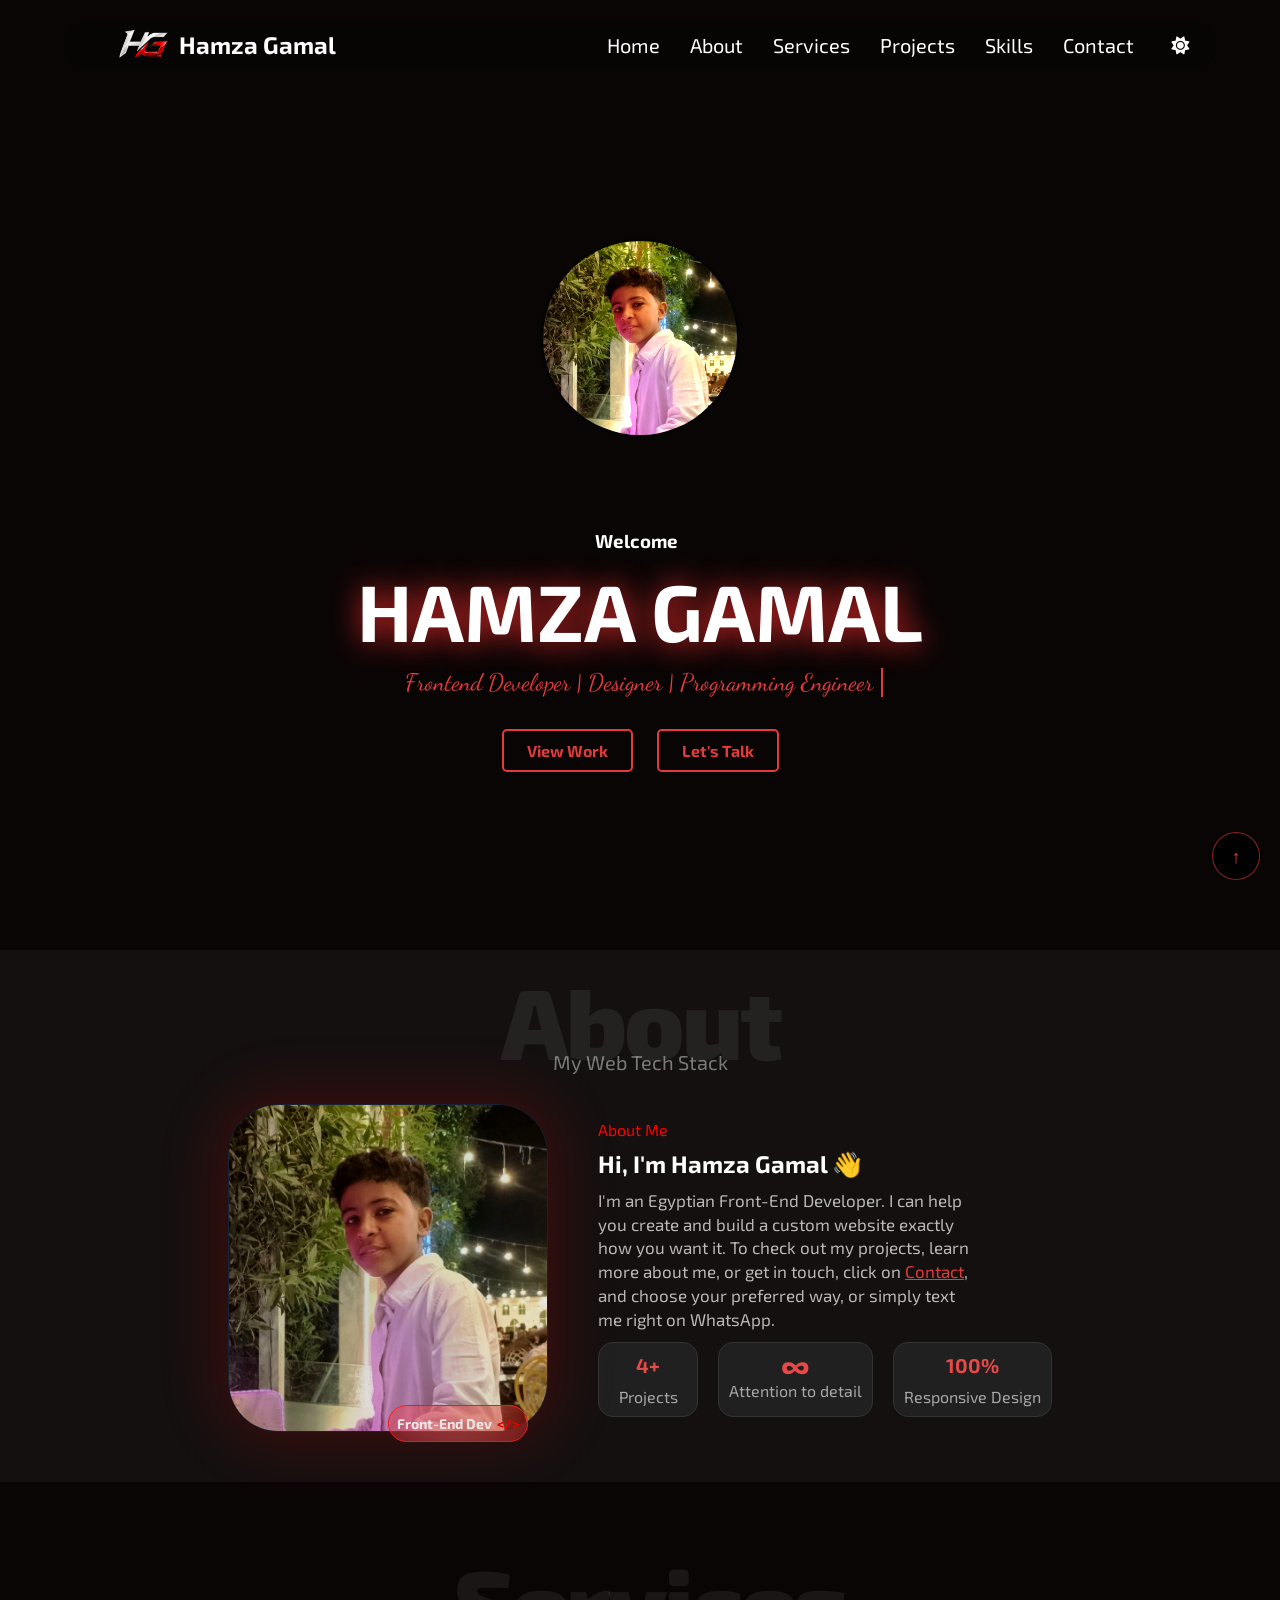
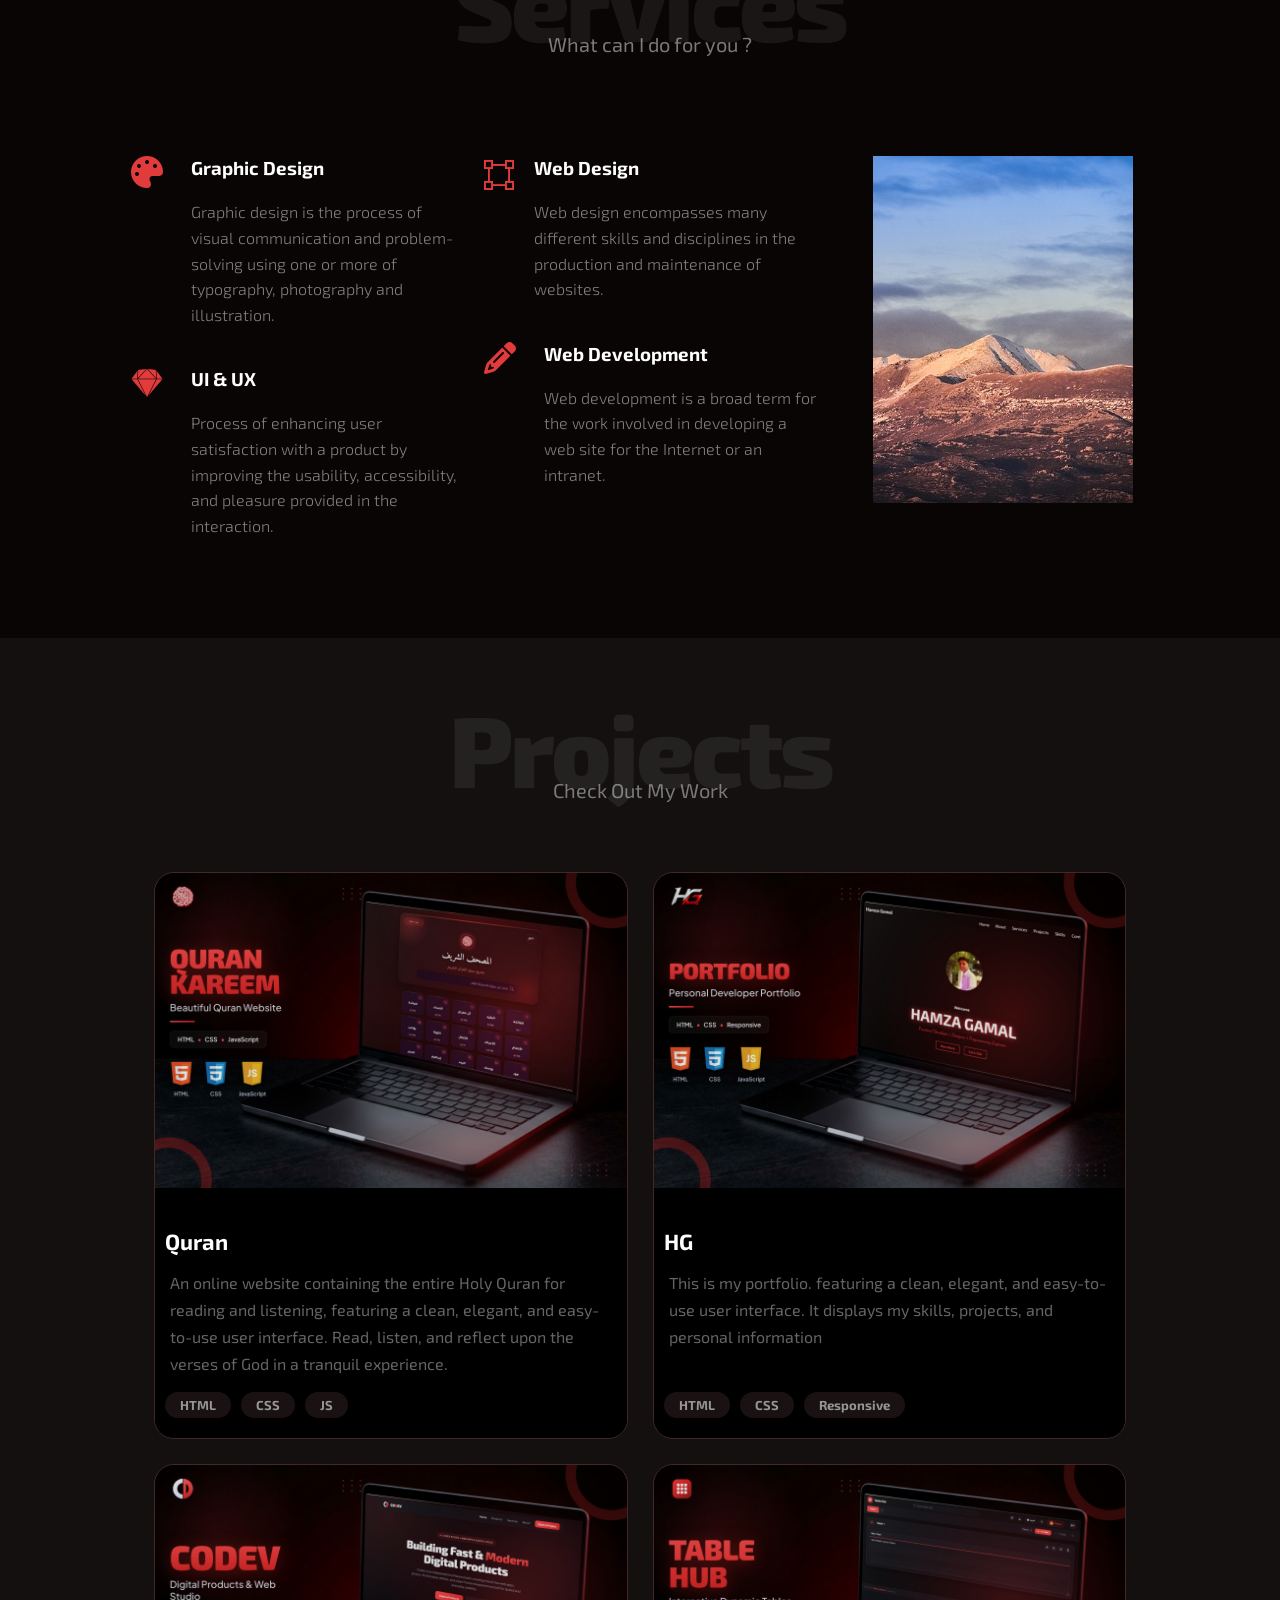
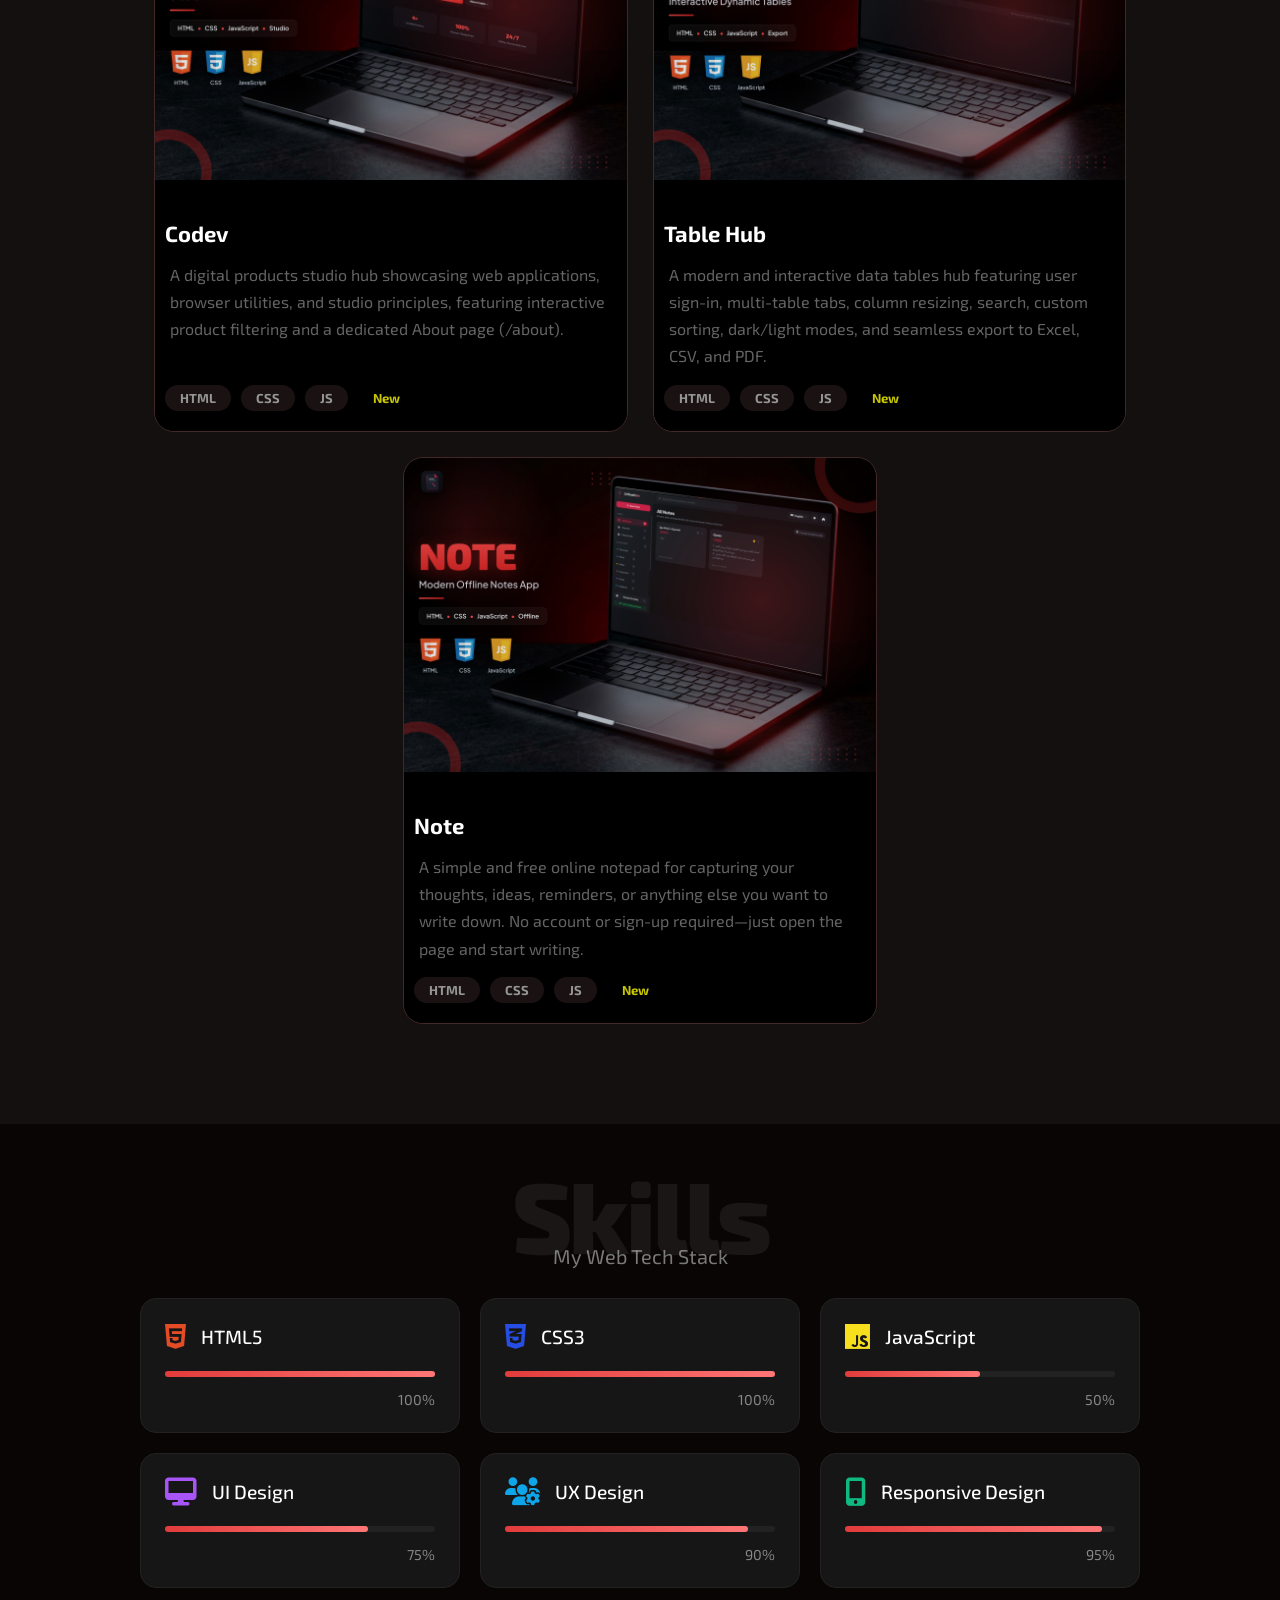
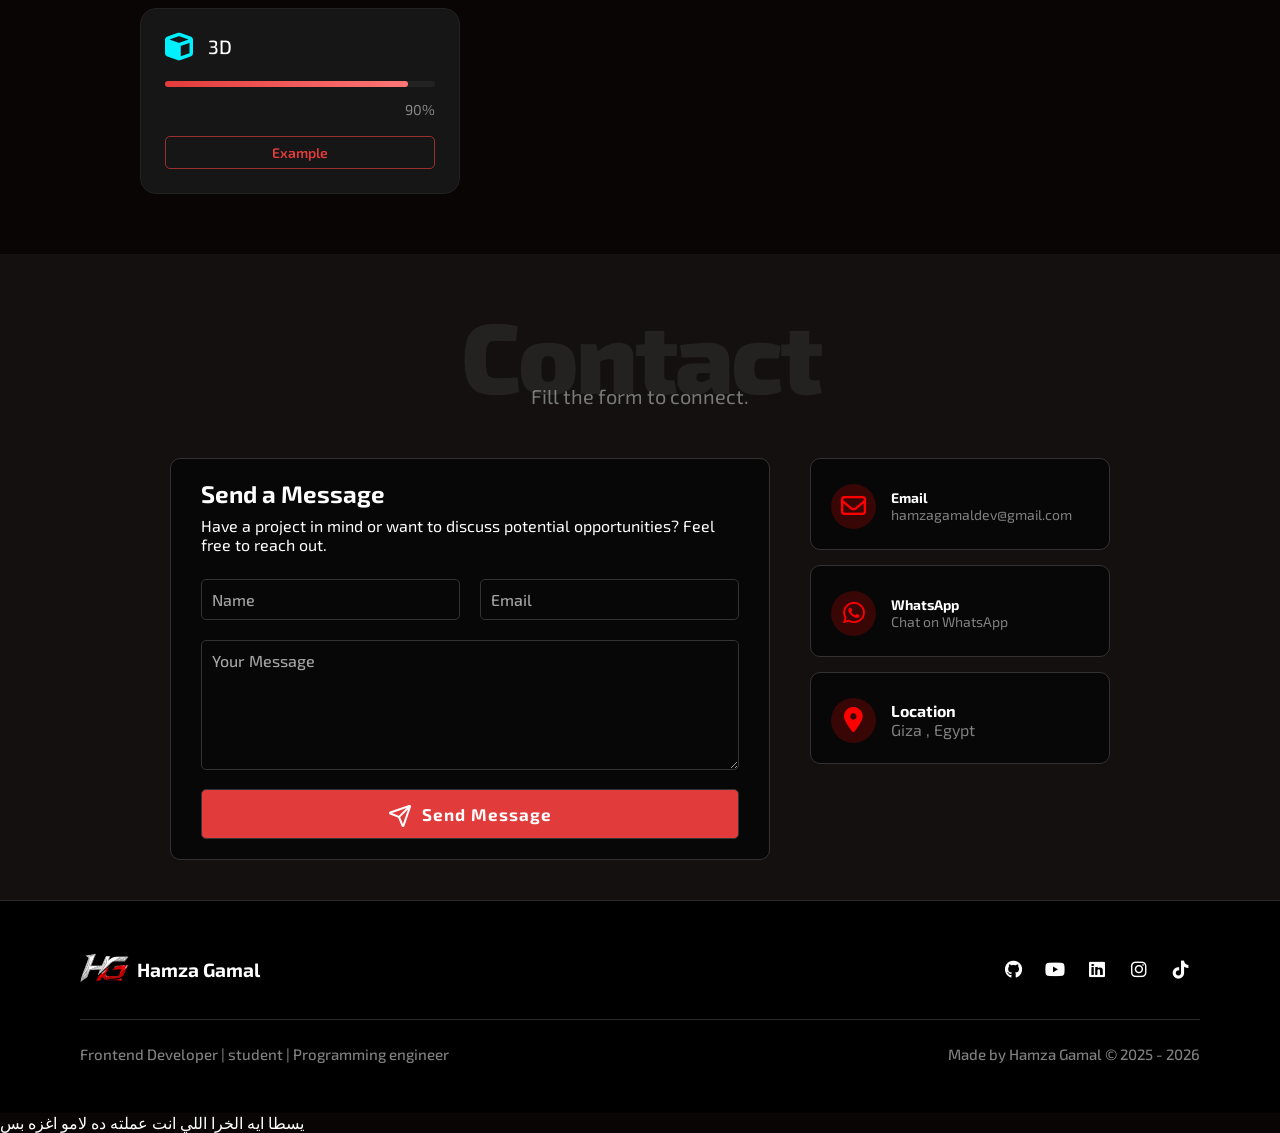
<file: index.html>
<!doctype html>
<html>
  <head>
    <!-- Main -->
    <meta charset="UTF-8" />
    <meta name="viewport" content="width=device-width, initial-scale=1.0" />

    <!-- Title & SEO Meta Tags -->
    <title>Hamza Gamal Dev | Frontend Developer Portfolio</title>
    <meta
      name="description"
      content="Hi, I'm Hamza Gamal (Hamza Gamal Dev), an Egyptian Front-End Developer. Check out my 3D skills, web designs, and custom projects."
    />
    <meta
      name="keywords"
      content="Hamza Gamal Dev, Hamza Gamal, Frontend Developer, Web Developer, Portfolio, Egyptian Developer"
    />
    <meta name="author" content="Hamza Gamal" />
    <link rel="canonical" href="https://hamza-gamal.github.io" />

    <!-- Open Graph / Facebook & LinkedIn -->
    <meta property="og:type" content="website" />
    <meta property="og:url" content="https://hamza-gamal.github.io" />
    <meta
      property="og:title"
      content="Hamza Gamal Dev | Frontend Developer Portfolio"
    />
    <meta
      property="og:description"
      content="Explore the portfolio and web development projects of Hamza Gamal Dev."
    />
    <meta
      property="og:image"
      content="https://hamza-gamal.github.ioimages/HG.png"
    />

    <!-- Twitter Card -->
    <meta name="twitter:card" content="summary_large_image" />
    <meta
      name="twitter:title"
      content="Hamza Gamal Dev | Frontend Developer Portfolio"
    />
    <meta
      name="twitter:description"
      content="Explore the portfolio and web development projects of Hamza Gamal Dev."
    />
    <meta
      name="twitter:image"
      content="https://hamza-gamal.github.ioimages/HG.png"
    />

    <!-- Styles & Icons -->
    <link rel="manifest" href="manifest.json" />
    <meta name="theme-color" content="#0d1117" />
    <link rel="stylesheet" href="style.css" />
    <link rel="icon" href="images/HG.png" type="image/png" />
    <link rel="apple-touch-icon" href="images/HG.png" />

    <!-- Font Awesome Library -->
    <link
      rel="stylesheet"
      href="https://cdnjs.cloudflare.com/ajax/libs/font-awesome/6.5.1/css/all.min.css"
    />
    <!-- Google Fonts -->
    <link
      href="https://fonts.googleapis.com/css2?family=Dancing+Script:wght@400..700&family=Exo+2:ital,wght@0,100..900;1,100..900&family=Fira+Sans:ital,wght@0,100;0,200;0,300;0,400;0,500;0,600;0,700;0,800;0,900;1,100;1,200;1,300;1,400;1,500;1,600;1,700;1,800;1,900&family=Playwrite+DE+SAS:wght@300&family=Roboto:ital,wght@0,100..900;1,100..900&family=Rubik+Storm&display=swap"
      rel="stylesheet"
    />
    <!-- Bootstrap Icons -->
    <link
      rel="stylesheet"
      href="https://cdn.jsdelivr.net/npm/bootstrap-icons@1.11.3/font/bootstrap-icons.min.css"
    />
  </head>
  <body id="home">
    <!-- /////////   Navbar 🔴 ////////////// -->
    <header>
      <nav class="navbar">
        <div class="nav-container">
          <div class="logo">
            <a href="http://hamza-gamal.github.io">
              <div class="img-logo">
                <img class="image-logo" src="images/HG.png" alt="logo" />
                <img class="image-logo-2" src="images/HG.png" alt="logo" />
              </div>
              <span>Hamza Gamal</span>
            </a>
          </div>

          <div class="nav-phone">
            <span
              class="icon-nav"
              role="button"
              tabindex="0"
              aria-expanded="false"
              aria-label="Open menu"
            >
              <span></span>
              <span></span>
              <span></span>
            </span>

            <div class="nav-links-phone">
              <li><a href="#home">Home</a></li>
              <li><a href="#about">About</a></li>
              <li><a href="#Services">Services</a></li>
              <li><a href="#Projects">Projects</a></li>
              <li><a href="#Skills">Skills</a></li>
              <li><a href="#Contact">Contact </a></li>
              <div
                class="sun-phone theme-toggle"
                data-tooltip="Coming Soon"
                role="button"
                tabindex="0"
                aria-label="Switch to light mode"
              >
                <div class="sun-phone-child">
                  <i class="fa-solid fa-sun"></i> <span>Light Mode</span>
                </div>
              </div>
            </div>
          </div>

          <ul class="nav-links">
            <li><a href="#home">Home</a></li>
            <li><a href="#about">About</a></li>
            <li><a href="#Services">Services</a></li>
            <li><a href="#Projects">Projects</a></li>
            <li><a href="#Skills">Skills</a></li>
            <li><a href="#Contact">Contact </a></li>
            <div
              class="sun theme-toggle"
              data-tooltip="Coming Soon"
              role="button"
              tabindex="0"
              aria-label="Switch to light mode"
            >
              <i class="fa-solid fa-sun"></i>
            </div>
            <div
              class="moon theme-toggle"
              data-tooltip="Coming Soon"
              role="button"
              tabindex="0"
              aria-label="Switch to dark mode"
            >
              <i class="fa-solid fa-moon"></i>
            </div>
          </ul>
        </div>
      </nav>
    </header>

    <!-- ////////////  Hero 🔴 ////////////// -->

    <section class="hero">
      <div class="hero-content">
        <div class="image-caption">
          <div class="image-2-caption">
            <!-- <img class="image" src="images/hamza-pic4.jfif" alt="moparmeg" /> -->
            <img class="image" src="images/imgHamza.png" alt="moparmeg" />
          </div>
          <div class="caption">
            <h2>Hamza Gamal</h2>
            <p>Frontend Developer | Designer | Programming Engineer</p>
          </div>
        </div>
        <div class="text-hero">
          <h3 class="Welcomeportfolio" data-text="to My portfolio">Welcome</h3>
          <h1 class="Hamza_Gamal">HAMZA GAMAL</h1>
          <p class="typewriter">
            Frontend Developer | Designer | Programming Engineer
          </p>
          <div>
            <a href="#Projects" class="main-btn">View Work</a>
            <a href="#Contact" class="sec-btn">Let's Talk</a>
          </div>
        </div>
      </div>
    </section>
    <span class="stop"></span>

    <!-- ///////////  About Me 🔴  ///////// -->
    <div class="title-about" id="about">
      <h2 class="title-section">About</h2>
      <p>My Web Tech Stack</p>
      <section class="about">
        <div class="aboutimg">
          <img class="image-about" src="images/imgHamza.png" alt="my image" />
          <div class="back-img">
            Front-End Dev <span class="mark-dev">&lt;/&gt;</span>
          </div>
        </div>
        <div class="caption-puzzile-about">
          <p>About Me</p>
          <h2>Hi, I'm Hamza Gamal 👋</h2>

          <p class="caption-about">
            I'm an Egyptian Front-End Developer. I can help you create and build
            a custom website exactly how you want it. To check out my projects,
            learn more about me, or get in touch, click on
            <a style="text-decoration: underline" href="#Contact">Contact</a>,
            and choose your preferred way, or simply text me right on WhatsApp.
          </p>

          <div class="puzziles-about">
            <div class="puzzile-about">
              <div class="top-puzzile">4+</div>
              <div class="bottom-puzzile">Projects</div>
            </div>

            <div class="puzzile-about">
              <div class="top-puzzile" style="font-size: 35px; margin: -15px 0">
                ∞
              </div>
              <div class="bottom-puzzile">Attention to detail</div>
            </div>

            <div class="puzzile-about">
              <div class="top-puzzile">100%</div>
              <div class="bottom-puzzile">Responsive Design</div>
            </div>
          </div>

          <!-- <div class=" puzzile-about">
          <div
            style="
              color: rgb(231, 72, 72);
              margin-top: 15px;
              font-weight: bold;
              font-size: 20px;
            "
          >
            +13
          </div>
          <div style="color: rgb(167, 167, 167); margin-top: 8px">
            Years Old
          </div>
        </div> -->
        </div>
      </section>
    </div>

    <!-- ///////////  Services 🔴  ///////// -->

    <div class="Services">
      <div class="container" id="Services">
        <h2 class="title-section">Services</h2>
        <p>What can I do for you ?</p>
        <div class="Services-content">
          <div class="col">
            <!-- Start Services -->
            <div class="srv">
              <i class="fas fa-palette fa-2x"></i>
              <div class="text">
                <h3>Graphic Design</h3>
                <p>
                  Graphic design is the process of visual communication and
                  problem-solving using one or more of typography, photography
                  and illustration.
                </p>
              </div>
            </div>
            <div class="srv">
              <i class="fab fa-sketch fa-2x"></i>
              <div class="text">
                <h3>UI & UX</h3>
                <p>
                  Process of enhancing user satisfaction with a product by
                  improving the usability, accessibility, and pleasure provided
                  in the interaction.
                </p>
              </div>
            </div>
          </div>
          <div class="col">
            <div class="srv">
              <div class="one-icon-srv">
                <i class="bi bi-bounding-box"></i>
              </div>
              <div class="text">
                <h3>Web Design</h3>
                <p>
                  Web design encompasses many different skills and disciplines
                  in the production and maintenance of websites.
                </p>
              </div>
            </div>

            <div class="srv">
              <i class="fas fa-pencil fa-2x"></i>
              <div class="text">
                <h3>Web Development</h3>
                <p>
                  Web development is a broad term for the work involved in
                  developing a web site for the Internet or an intranet.
                </p>
              </div>
            </div>
            <!-- End Services -->
          </div>
          <div class="col">
            <div class="image-col image-column">
              <img src="images/Services.png" alt="" />
            </div>
          </div>
        </div>
      </div>
    </div>

    <!-- ///////////  Projects 🔴  //////////// -->
    <div class="Projectsandtitle">
      <h2 class="title-section" id="Projects">Projects</h2>
      <p>Check Out My Work</p>
      <section class="Projects">
        <div class="Project">
          <a target="_blank" href="https://hamza-gamal.github.io/quran">
            <img src="images/imgQuran.png" alt="Quran" />
            <div class="t-c-p">
              <h2>Quran</h2>
              <p>
                An online website containing the entire Holy Quran for reading
                and listening, featuring a clean, elegant, and easy-to-use user
                interface. Read, listen, and reflect upon the verses of God in a
                tranquil experience.
              </p>
              <div class="ProgrammingLanguagesPr">
                <div class="PrHTML Pr">HTML</div>
                <div class="PrCSS Pr">CSS</div>
                <div class="PrJS Pr">JS</div>
                <!-- <div class="PrResponsive Pr">Responsive</div> -->
              </div>
            </div>
          </a>
        </div>

        <div class="Project">
          <a href="http://hamza-gamal.github.io">
            <img src="images/imgPortfolio.png" alt="HG Portfolio" />
            <div class="t-c-p">
              <h2>HG</h2>
              <p>
                This is my portfolio. featuring a clean, elegant, and
                easy-to-use user interface. It displays my skills, projects, and
                personal information
              </p>
              <div class="ProgrammingLanguagesPr">
                <div class="PrHTML Pr">HTML</div>
                <div class="PrCSS Pr">CSS</div>
                <!-- <div class="PrJS Pr">JS</div> -->
                <div class="PrResponsive Pr">Responsive</div>
              </div>
            </div>
          </a>
        </div>

        <div class="Project">
          <a target="_blank" href="https://hamza-gamal.github.io/codev">
            <img src="images/imgCodev.png" alt="Codev" />
            <div class="t-c-p">
              <h2>Codev</h2>
              <p>
                A digital products studio hub showcasing web applications,
                browser utilities, and studio principles, featuring interactive
                product filtering and a dedicated About page (/about).
              </p>
              <div class="ProgrammingLanguagesPr">
                <div class="PrHTML Pr">HTML</div>
                <div class="PrCSS Pr">CSS</div>
                <div class="PrJS Pr">JS</div>
                <div class="PrJS Pr New">New</div>
              </div>
            </div>
          </a>
        </div>

                <div class="Project">
          <a target="_blank" href="https://hamza-gamal.github.io/table">
            <img src="images/imgTable.png" alt="Table Hub" />
            <div class="t-c-p">
              <h2>Table Hub</h2>
              <p>
                A modern and interactive data tables hub featuring user sign-in,
                multi-table tabs, column resizing, search, custom sorting,
                dark/light modes, and seamless export to Excel, CSV, and PDF.
              </p>
              <div class="ProgrammingLanguagesPr">
                <div class="PrHTML Pr">HTML</div>
                <div class="PrCSS Pr">CSS</div>
                <div class="PrJS Pr">JS</div>
                <div class="PrJS Pr New">New</div>
              </div>
            </div>
          </a>
        </div>

<div class="Project">
          <a target="_blank" href="https://hamza-gamal.github.io/note">
            <img src="images/imgNote.png" alt="Note" />
            <div class="t-c-p">
              <h2>Note</h2>
              <p>
                A simple and free online notepad for capturing your thoughts,
                ideas, reminders, or anything else you want to write down. No
                account or sign-up required—just open the page and start
                writing.
              </p>
              <div class="ProgrammingLanguagesPr">
                <div class="PrHTML Pr">HTML</div>
                <div class="PrCSS Pr">CSS</div>
                <div class="PrJS Pr">JS</div>
                <div class="PrJS Pr New">New</div>
                <!-- <div class="PrResponsive Pr">Responsive</div> -->
              </div>
            </div>
          </a>
        </div>
      </section>
    </div>

    <!-- //////////////  Skills 🔴  ////////////// -->

    <div class="skills" id="Skills">
      <h2 class="title-section">Skills</h2>
      <p>My Web Tech Stack</p>

      <div class="skills-container">
        <div class="skills-grid">
          <!-- HTML5 -->
          <div class="skill">
            <div class="skill-header">
              <span class="skill-icon"
                ><i class="fa-brands fa-html5" style="color: #e34c26"></i
              ></span>
              <span class="skill-name">HTML5</span>
            </div>
            <div class="skill-footer">
              <div class="progress-bar" style="width: 100%"></div>
              <span class="skill-num">100%</span>
            </div>
          </div>

          <!-- CSS3 -->
          <div class="skill">
            <div class="skill-header">
              <span class="skill-icon"
                ><i class="fa-brands fa-css3-alt" style="color: #264de4"></i
              ></span>
              <span class="skill-name">CSS3</span>
            </div>
            <div class="skill-footer">
              <div class="progress-bar" style="width: 100%"></div>
              <span class="skill-num">100%</span>
            </div>
          </div>

          <!-- JavaScript -->
          <div class="skill">
            <div class="skill-header">
              <span class="skill-icon"
                ><i class="fa-brands fa-js" style="color: #f7df1e"></i
              ></span>
              <span class="skill-name">JavaScript</span>
            </div>
            <div class="skill-footer">
              <div class="progress-bar" style="width: 50%"></div>
              <span class="skill-num">50%</span>
            </div>
          </div>

          <!-- UI Design -->
          <div class="skill">
            <div class="skill-header">
              <span class="skill-icon"
                ><i class="fa-solid fa-desktop" style="color: #a855f7"></i
              ></span>
              <span class="skill-name">UI Design</span>
            </div>
            <div class="skill-footer">
              <div class="progress-bar" style="width: 75%"></div>
              <span class="skill-num">75%</span>
            </div>
          </div>

          <!-- UX Design -->
          <div class="skill">
            <div class="skill-header">
              <span class="skill-icon"
                ><i class="fa-solid fa-users-gear" style="color: #0ea5e9"></i
              ></span>
              <span class="skill-name">UX Design</span>
            </div>
            <div class="skill-footer">
              <div class="progress-bar" style="width: 90%"></div>
              <span class="skill-num">90%</span>
            </div>
          </div>
          <!-- Responsive Design -->
          <div class="skill">
            <div class="skill-header">
              <span class="skill-icon"
                ><i
                  class="fa-solid fa-mobile-screen-button"
                  style="color: #10b981"
                ></i
              ></span>
              <span class="skill-name">Responsive Design</span>
            </div>
            <div class="skill-footer">
              <div class="progress-bar" style="width: 95%"></div>
              <span class="skill-num">95%</span>
            </div>
          </div>

          <!-- 3D -->
          <div class="skill skill-3d-card">
            <div class="skill-header">
              <span class="skill-icon"
                ><i class="fa-solid fa-cube" style="color: #00f0ff"></i
              ></span>
              <span class="skill-name">3D</span>
            </div>
            <div class="skill-footer">
              <div class="progress-bar" style="width: 90%"></div>
              <span class="skill-num">90%</span>
            </div>
            <button
              class="skill-example-toggle"
              type="button"
              aria-expanded="false"
            >
              Example
            </button>
          </div>
        </div>

        <div class="skills-3d-example" aria-hidden="true">
          <div class="cube-scene">
            <div class="cube">
              <div class="cube-face cube-front">HTML</div>
              <div class="cube-face cube-back">CSS</div>
              <div class="cube-face cube-right">JS</div>
              <div class="cube-face cube-left">React</div>
              <div class="cube-face cube-top">Node.js</div>
              <div class="cube-face cube-bottom">SQL</div>
            </div>
          </div>
          <div class="skills-example-copy">
            <span>3D Example</span>
            <p>Hover over the cube to pause the animation.</p>
          </div>
        </div>
      </div>
    </div>

    <!-- ///////////   footer 🔴 //////////// -->

    <section class="footer">
      <div style="width: 100%">
        <h2 class="title-section" id="Contact">Contact</h2>
        <p>Fill the form to connect.</p>
      </div>

      <form
        action="https://api.web3forms.com/submit"
        method="POST"
        class="Contact"
      >
        <input
          type="hidden"
          name="access_key"
          value="3cbe602f-2327-4ea0-8960-9be57369fb09"
        />
        <input
          type="hidden"
          name="subject"
          value="New message from Hamza Gamal Portfolio"
        />
        <input type="checkbox" name="botcheck" style="display: none" />
        <div class="text-form">
          <h2>Send a Message</h2>
          <p>
            Have a project in mind or want to discuss potential opportunities?
            Feel free to reach out.
          </p>
        </div>
        <span class="inputs-group">
          <input
            class="al-input"
            required
            type="text"
            name="username"
            minlength="2"
            placeholder="Name"
          />
          <input
            name="email"
            minlength="3"
            type="email"
            required
            placeholder="Email"
          />
        </span>

        <textarea
          required
          minlength="5"
          placeholder="Your Message"
          name="Message"
        ></textarea>
        <br />

        <div class="btn-form">
          <button type="submit">
            <span class="IconBtnForm">
              <svg
                xmlns="http://www.w3.org/2000/svg"
                width="24"
                height="24"
                viewBox="0 0 24 24"
                fill="none"
                stroke="currentColor"
                stroke-width="2"
                stroke-linecap="round"
                stroke-linejoin="round"
                class="lucide lucide-send mr-2 h-4 w-4"
              >
                <path
                  d="M14.536 21.686a.5.5 0 0 0 .937-.024l6.5-19a.496.496 0 0 0-.635-.635l-19 6.5a.5.5 0 0 0-.024.937l7.93 3.18a2 2 0 0 1 1.112 1.11z"
                ></path>
                <path d="m21.854 2.147-10.94 10.939"></path>
              </svg>
            </span>
            Send Message
          </button>
        </div>
      </form>

      <!-- Contactme -->

      <div class="Contactme">
        <!-- Email-->
        <a
          target="_blank"
          href="mailto:hamzagamaldev@gmail.com"
          class="data-contactme"
        >
          <div class="e-l-p">
            <div class="icon-contactme">
              <i class="fa-regular fa-envelope"></i>
            </div>
            <div class="e-l-p-text">
              <span class="title-contactme">Email</span>
              <span class="linkContactMe">hamzagamaldev@gmail.com</span>
            </div>
          </div>
        </a>

        <!-- WhatsApp-->
        <a
          target="_blank"
          href="https://wa.me/201554942985"
          class="data-contactme"
        >
          <div class="e-l-p">
            <div class="icon-contactme">
              <i class="fa-brands fa-whatsapp"></i>
            </div>
            <div class="e-l-p-text">
              <span class="title-contactme">WhatsApp</span>
              <span class="linkContactMe">Chat on WhatsApp</span>
            </div>
          </div>
        </a>

        <!-- Location-->
        <div class="e-l-p Location-data">
          <div class="icon-contactme">
            <i class="fa-solid fa-location-dot"></i>
          </div>
          <div class="e-l-p-text">
            <span class="title-contactme">Location</span>
            <span class="linkContactMe">Giza , Egypt</span>
          </div>
        </div>
      </div>
    </section>

    <!--  ///////////////////    footer 🔴    ////////////////////// -->

    <footer>
      <div class="footer-container">
        <div class="footer-row-top">
          <div class="logo-box">
            <a href="http://hamza-gamal.github.io">
              <!-- <img class="logo-image-footer" src="images/HG.png" alt="logo" /> -->
              <div class="Logo-svg">
                <object
                  data="images/HG.svg"
                  type="image/svg+xml"
                  width="100%"
                ></object>
              </div>
            </a>
            <a class="title-logo" href="http://hamza-gamal.github.io"
              >Hamza Gamal</a
            >
          </div>

          <div class="social-box">
            <a
              data-tooltip="GitHub"
              class="icon-footer"
              target="_blank"
              href="https://github.com/hamza-gamal"
              ><i class="fa-brands fa-github"></i
            ></a>
            <a
              data-tooltip="Youtube"
              class="icon-footer"
              target="_blank"
              href="https://www.youtube.com/@HamzaGamalDev"
              ><i class="fa-brands fa-youtube"></i
            ></a>
            <a
              data-tooltip="LinkedIn"
              class="icon-footer"
              target="_blank"
              href="https://www.linkedin.com/in/HamzaGamalDev/"
              ><i class="fa-brands fa-linkedin"></i
            ></a>
            <a
              data-tooltip="Instagram"
              class="icon-footer"
              target="_blank"
              href="https://www.instagram.com/hamzagamaldev"
              ><i class="fa-brands fa-instagram"></i
            ></a>
            <a
              data-tooltip="Tiktok"
              class="icon-footer"
              target="_blank"
              href="https://www.tiktok.com/@hamzagamaldev"
              ><i class="fa-brands fa-tiktok"></i
            ></a>
          </div>
        </div>

        <div class="footer-row-bottom">
          <p class="footer-caption">
            Frontend Developer | student | Programming engineer
          </p>
          <span class="footer-caption">Made by Hamza Gamal © 2025 - 2026</span>
        </div>
      </div>
    </footer>
    <a href="#" class="btn-back-to-top">
      ↑
      <!-- <i class="fa-notdog-duo fa-solid fa-arrow-up"></i> -->
    </a>
    <div id="toast"></div>
    <script src="script.js"></script>
  </body>
</html>
<!-- بص يسطا ركز معاهي في المهمه دي عشان صعبه بإختصار موضوعنا كله على قسم ال Projects
- اولا : شايف الموقع عندي في قسم البروجكتس هتلاقي ان صوره نوت مش زي صوره ليون وباقي الصور المشاريع عدل صوره نوت صوره جديده خالص بنفس الطابع لكن قبل ما تعدلها اقرا كلامي كله تحت عشان في حاجه
- ثانيا دلوقتي كل ما اعمل مشروع بحتاج اخد سكرين شوت لبدايه املوقع و احطه واصممه في الصوره و يكون معايه كابشن احطهها و صف الموقع وبلا بلا ف عايزك انت تعمل كده على سبيل المثال انا دلوقتي عملت موقع اسمه Table Hub تمام اللينك بتاعه اكيد انت عرفه اهو
https://hamza-gamal.github.io/table -->
<!-- بص بقى انت هتعمل ايه هتعمل بروجكت للينك ده و صوره عن طريق اني هخد سكرين شوت اهو خدت بص في الصوره عايزك بقى توصف الموقع روح الموقع وشفو صفاته و صفه و عايزك بقى المهمه الصعبه بقى انك تعدل كل صور المشاريع بص مثلا الصوره دي مثال هتلاقيها عباره عن ايه اسم الموقع و لابتوب في صوره الموقع و بقة الحاجات بس في حاجه وحشه ان في فوق خالص على الشمال لوجو زي IO وده مش عايزه لان ده مش لوجو الموقع لوجو الموقع هو اللوجو تبعه الشيء الوحيد اللي مش هتغيره هو البروجكت تبع ليون -->يسطا ايه الخرا اللي انت عملته ده لامو اغزه بس 
<!-- طب بص ركز معايه عشان عايزين نظبطهم من دلوقتي وهما مشاريع قليله اهي
انت عملت حاجتين 
- خليت صوره موقع Note زي الخرا زي ما انت شايف في الصوره
- وخليت موقع Table Hub شكلها جامد بس مش نفس التصميم 
- معرفتش تعمل اللوجو فوق شمال برده وحش
طب دلوقيت ايه الحل بص انا هقولك
- نبدا من جديد من دلوقتي مشروع مشروع انا بقولك تصميم اللي عملته في موقع الجدول عجبني اكتر من التصميم الأصلي بس اللاب مفروض يكبر والصوره اللي جواه توضح و يكون اللاب معووج سنه عشان اشيك و تظبط ف مسموح ليك تصمم شكل جديد بس يكون شيك و بالنسبه لصور الممواقع اهم هبعتلهم كلهم وحده وحده وصور لوجو الموقع كلهم واحده واحده بس ركز المرادي بالله عليك وباقي الصور
- ملحوظه خلي صوره مقوع بيكيراي المطعم يكون طقيه الشيف بس بدون الكلمه او اللي انت عايزه  -->
<!--  -->
</file>
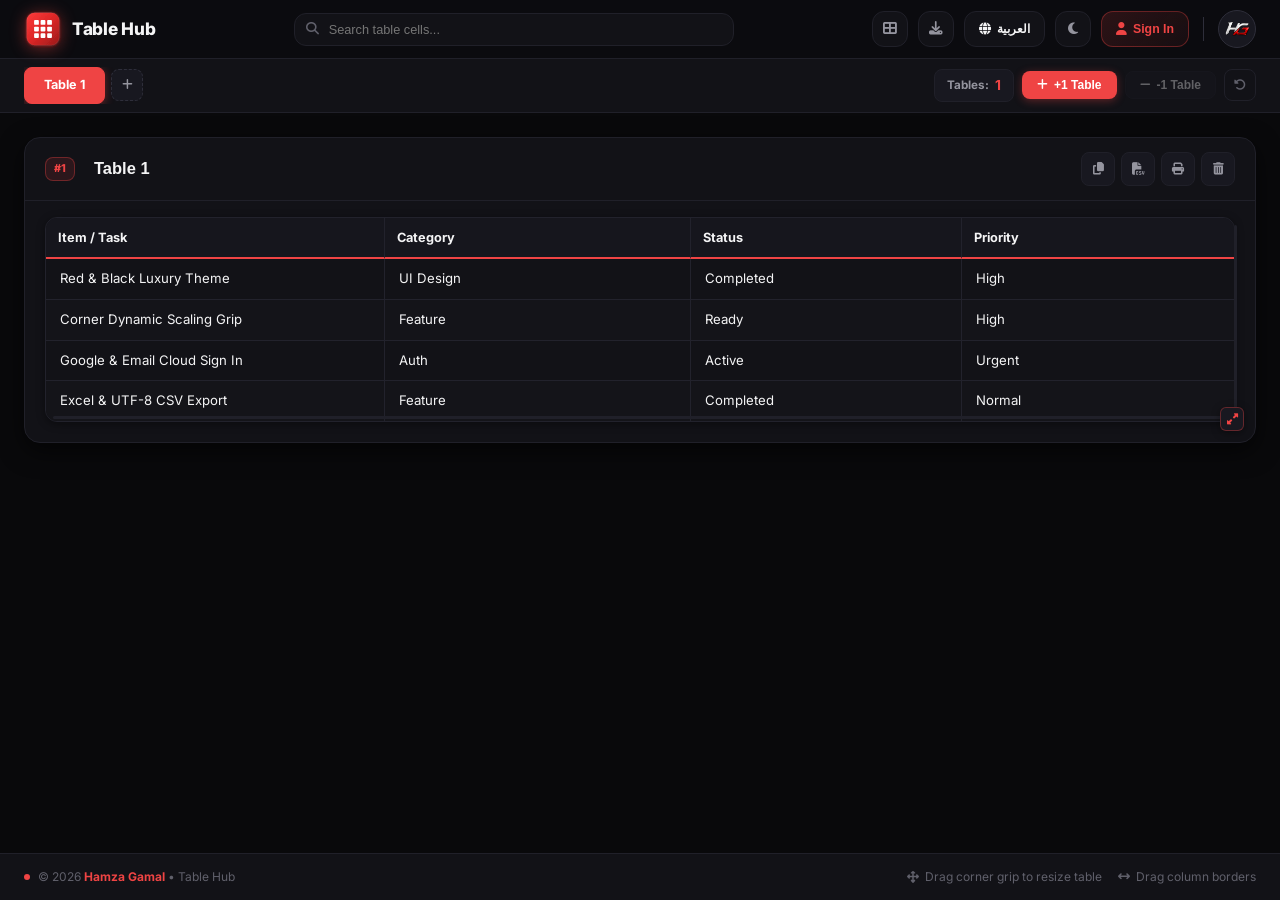
<file: table/index.html>
<!doctype html>
<html lang="en" dir="ltr" data-theme="dark">
  <head>
    <meta charset="UTF-8" />
    <meta name="viewport" content="width=device-width, initial-scale=1.0" />
    <title>Table Hub</title>

    <!-- Favicon & Icons -->
    <link rel="icon" href="images/logo.svg" type="image/svg+xml" />
    <link rel="apple-touch-icon" href="images/logo.png" />
    <meta name="theme-color" content="#dc2626" />

    <!-- Google Fonts: Inter, Cairo -->
    <link rel="preconnect" href="https://fonts.googleapis.com" />
    <link rel="preconnect" href="https://fonts.gstatic.com" crossorigin />
    <link
      href="https://fonts.googleapis.com/css2?family=Cairo:wght@400;600;700;800;900&family=Inter:wght@300;400;500;600;700;800&display=swap"
      rel="stylesheet"
    />

    <!-- FontAwesome 6 -->
    <link
      rel="stylesheet"
      href="https://cdnjs.cloudflare.com/ajax/libs/font-awesome/6.5.1/css/all.min.css"
    />

    <!-- Google Identity Services (Official Google Sign-In SDK) -->
    <script src="https://accounts.google.com/gsi/client" async defer></script>

    <!-- Cache Clear: Evict stale Service Worker caches for Table Hub -->
    <script>
      if ('caches' in window) {
        caches.keys().then(function(keys) {
          keys.forEach(function(k) {
            caches.open(k).then(function(c) {
              c.keys().then(function(requests) {
                requests.forEach(function(req) {
                  if (req.url.includes('/table/')) c.delete(req);
                });
              });
            });
          });
        });
      }
    </script>

    <!-- Main Stylesheet -->
    <link rel="stylesheet" href="style.css?v=2.2" />
  </head>
  <body>
    <!-- ── Header ── -->
    <header class="app-header">
      <div class="header-inner">
        <!-- Site Logo & Title (Opposite side from HG logo) -->
        <div class="header-brand-side">
          <div class="brand-box">
            <div class="brand-logo-wrap">
              <img src="images/logo.svg" alt="Table Hub Logo" class="brand-logo" />
            </div>
            <h1 class="brand-title" data-i18n="appTitle">Table Hub</h1>
          </div>
        </div>

        <!-- Center Search -->
        <div class="header-center">
          <div class="search-box">
            <i class="fa-solid fa-magnifying-glass search-icon"></i>
            <input
              type="text"
              id="globalSearchInput"
              class="search-input"
              data-i18n-placeholder="searchPlaceholder"
              placeholder="Search table cells..."
              autocomplete="off"
            />
            <button id="clearSearchBtn" class="search-clear-btn" title="Clear" style="display: none;">
              <i class="fa-solid fa-xmark"></i>
            </button>
          </div>
        </div>

        <!-- Actions & HG Portfolio Logo -->
        <div class="header-user-side">
          <!-- View Mode (Tabs vs Grid) -->
          <button id="viewToggleBtn" class="action-icon-btn" title="Toggle View Mode">
            <i class="fa-solid fa-table-cells-large"></i>
          </button>

          <!-- Export All Tables (JSON) -->
          <button id="exportAllBtn" class="action-icon-btn" title="Export All Tables">
            <i class="fa-solid fa-download"></i>
          </button>

          <!-- Language Toggle (EN / AR) -->
          <button id="langToggleBtn" class="action-pill-btn lang-btn" title="Switch Language / تغيير اللغة">
            <i class="fa-solid fa-globe"></i>
            <span id="langBtnText">العربية</span>
          </button>

          <!-- Theme Toggle (Dark / Light) -->
          <button id="themeToggleBtn" class="action-icon-btn theme-btn" title="Toggle Theme">
            <i class="fa-solid fa-moon icon-dark"></i>
            <i class="fa-solid fa-sun icon-light"></i>
          </button>

          <!-- Sign In / User Profile Button -->
          <div class="user-auth-wrap">
            <button id="authBtn" class="action-pill-btn auth-btn" title="Sign In / تسجيل الدخول">
              <i class="fa-solid fa-user"></i>
              <span id="authBtnText" data-i18n="signIn">Sign In</span>
            </button>

            <!-- User Profile Dropdown Menu (Shown when signed in) -->
            <div id="userProfileDropdown" class="user-profile-dropdown" style="display: none;">
              <div class="user-dropdown-header">
                <div class="user-dropdown-avatar" id="dropdownAvatar">U</div>
                <div class="user-dropdown-info">
                  <div class="user-dropdown-name" id="dropdownName">User</div>
                  <div class="user-dropdown-email" id="dropdownEmail">user@example.com</div>
                  <span class="user-dropdown-badge" id="dropdownBadge">Google</span>
                </div>
              </div>
              <div class="user-dropdown-divider"></div>
              <button type="button" id="dropdownSignOutBtn" class="user-dropdown-item danger">
                <i class="fa-solid fa-arrow-right-from-bracket"></i>
                <span data-i18n="signOut">Sign Out</span>
              </button>
            </div>
          </div>

          <!-- Separator Line -->
          <div class="header-divider"></div>

          <!-- Hamza Gamal Portfolio Link (Tooltip strictly underneath with inner-alignment) -->
          <a
            href="https://hamza-gamal.github.io/portfolio"
            target="_blank"
            rel="noopener noreferrer"
            class="link-portfolio"
            aria-label="Hamza Gamal Portfolio"
          >
            <img src="images/HG.png" alt="Hamza Gamal" />
          </a>
        </div>
      </div>
    </header>

    <!-- ── Subheader Bar: Table Tabs & Dynamic Scaling (+1 / -1) ── -->
    <section class="control-bar">
      <div class="control-bar-inner">
        <!-- Tabs List -->
        <div class="tabs-area">
          <div class="tabs-list" id="tabsContainer">
            <!-- Dynamic Tabs rendered here -->
          </div>
          <button id="quickAddTabBtn" class="tab-add-btn" title="Add Next Table (+1)">
            <i class="fa-solid fa-plus"></i>
          </button>
        </div>

        <!-- Scaling Controls (+1 / -1) -->
        <div class="scaling-strip">
          <div class="scale-counter-badge" id="scaleCounterBadge">
            <span class="counter-label" data-i18n="activeCopies">Tables:</span>
            <strong class="counter-val" id="activeCountNumber">1</strong>
          </div>

          <button id="addTableBtn" class="scale-btn scale-btn-add" title="Add 1 Table">
            <i class="fa-solid fa-plus"></i>
            <span data-i18n="addOneTable">+1 Table</span>
          </button>

          <button id="removeTableBtn" class="scale-btn scale-btn-remove" title="Remove last table (-1)">
            <i class="fa-solid fa-minus"></i>
            <span data-i18n="removeOneTable">-1 Table</span>
          </button>

          <button id="resetTablesBtn" class="scale-btn scale-btn-reset" title="Reset back to 1 table">
            <i class="fa-solid fa-rotate-left"></i>
          </button>
        </div>
      </div>
    </section>

    <!-- ── Main Workspace ── -->
    <main class="main-workspace" id="mainWorkspace">
      <!-- Dynamic Table Cards Rendered by script.js -->
    </main>

    <!-- ── Authentication Modal (Google & Email Sign In) ── -->
    <div id="authModal" class="custom-modal-backdrop" style="display: none;">
      <div class="auth-modal-card">
        <button id="authCloseBtn" class="auth-close-x" title="Close">&times;</button>
        
        <div class="auth-header">
          <div class="auth-brand-icon">
            <img src="images/logo.svg" alt="Table Hub Logo" />
          </div>
          <h2 id="authModalTitle" class="auth-title" data-i18n="authTitle">Sign in to Table Hub</h2>
          <p class="auth-subtitle" data-i18n="authSubtitle">Save and sync your tables securely in the cloud</p>
        </div>

        <!-- Google OAuth Button (Official Google Sign-In & Fallback) -->
        <div id="googleOfficialBtnWrap" style="display: flex; flex-direction: column; align-items: center; width: 100%; margin-bottom: 18px;">
          <div id="googleOfficialBtn" style="width: 100%; display: flex; justify-content: center;"></div>
          <button id="googleSignInBtn" class="google-auth-btn" style="display: none;">
            <svg class="google-icon" viewBox="0 0 24 24" width="20" height="20">
              <path fill="#4285F4" d="M23.745 12.27c0-.7-.06-1.4-.19-2.07H12v4.51h6.6c-.29 1.52-1.14 2.82-2.4 3.68v3.05h3.88c2.27-2.09 3.665-5.17 3.665-9.17z"/>
              <path fill="#34A853" d="M12 24c3.24 0 5.95-1.08 7.93-2.91l-3.88-3.05c-1.08.72-2.45 1.16-4.05 1.16-3.12 0-5.77-2.1-6.72-4.93H1.25v3.15C3.27 21.43 7.33 24 12 24z"/>
              <path fill="#FBBC05" d="M5.28 14.27c-.25-.72-.38-1.49-.38-2.27s.13-1.55.38-2.27V6.58H1.25C.45 8.18 0 10.03 0 12s.45 3.82 1.25 5.42l4.03-3.15z"/>
              <path fill="#EA4335" d="M12 4.75c1.77 0 3.35.61 4.6 1.8l3.42-3.42C17.95 1.19 15.24 0 12 0 7.33 0 3.27 2.57 1.25 6.58l4.03 3.15c.95-2.83 3.6-4.98 6.72-4.98z"/>
            </svg>
            <span data-i18n="signInGoogle">Continue with Google</span>
          </button>
        </div>

        <div class="auth-divider">
          <span data-i18n="orEmail">or sign in with email</span>
        </div>

        <!-- Email & Password Form -->
        <form id="emailAuthForm" class="auth-form" onsubmit="return false;">
          <div id="authErrorBox" class="auth-error-box" style="display: none;"></div>

          <div class="form-group" id="authNameGroup" style="display: none;">
            <label class="form-label" data-i18n="nameLabel">Full Name</label>
            <input
              type="text"
              id="authNameInput"
              class="form-input"
              placeholder="Hamza Gamal"
            />
          </div>

          <div class="form-group">
            <label class="form-label" data-i18n="emailLabel">Email Address</label>
            <input
              type="email"
              id="authEmailInput"
              class="form-input"
              placeholder="name@example.com"
              required
            />
          </div>

          <div class="form-group">
            <label class="form-label" data-i18n="passwordLabel">Password</label>
            <input
              type="password"
              id="authPasswordInput"
              class="form-input"
              placeholder="••••••••"
              minlength="6"
              required
            />
          </div>

          <button type="submit" id="authSubmitBtn" class="auth-submit-btn" data-i18n="submitSignIn">
            Sign In
          </button>
        </form>

        <div class="auth-footer-toggle">
          <span id="authToggleText" data-i18n="noAccount">Don't have an account?</span>
          <button id="authSwitchModeBtn" class="auth-link-btn" data-i18n="createAccount">Create an account</button>
        </div>
      </div>
    </div>

    <!-- ── Authentic Google OAuth Modal (Real Account Chooser & Permissions) ── -->
    <div id="googleOAuthModal" class="custom-modal-backdrop" style="display: none;">
      <div class="google-oauth-card">
        <div class="google-oauth-header">
          <svg class="google-brand-logo" viewBox="0 0 24 24" width="34" height="34">
            <path fill="#4285F4" d="M23.745 12.27c0-.7-.06-1.4-.19-2.07H12v4.51h6.6c-.29 1.52-1.14 2.82-2.4 3.68v3.05h3.88c2.27-2.09 3.665-5.17 3.665-9.17z"/>
            <path fill="#34A853" d="M12 24c3.24 0 5.95-1.08 7.93-2.91l-3.88-3.05c-1.08.72-2.45 1.16-4.05 1.16-3.12 0-5.77-2.1-6.72-4.93H1.25v3.15C3.27 21.43 7.33 24 12 24z"/>
            <path fill="#FBBC05" d="M5.28 14.27c-.25-.72-.38-1.49-.38-2.27s.13-1.55.38-2.27V6.58H1.25C.45 8.18 0 10.03 0 12s.45 3.82 1.25 5.42l4.03-3.15z"/>
            <path fill="#EA4335" d="M12 4.75c1.77 0 3.35.61 4.6 1.8l3.42-3.42C17.95 1.19 15.24 0 12 0 7.33 0 3.27 2.57 1.25 6.58l4.03 3.15c.95-2.83 3.6-4.98 6.72-4.98z"/>
          </svg>
          <h3 class="google-oauth-title" data-i18n="googleSignInHeading">Sign in with Google</h3>
          <p class="google-oauth-subtitle" data-i18n="googleSignInSub">Choose an account to continue to Table Hub</p>
        </div>

        <div class="google-account-list" id="googleAccountList">
          <!-- Dynamic Google Accounts Rendered here -->
        </div>

        <!-- Or Enter Google Account details -->
        <div class="google-custom-account-box">
          <div class="google-field-group">
            <label class="google-field-label" data-i18n="googleEmailLabel">Email address</label>
            <input type="email" id="googleEmailInput" class="google-field-input" placeholder="you@gmail.com" />
          </div>
          <div class="google-field-group" style="margin-top: 12px;">
            <label class="google-field-label" data-i18n="googleNameLabel">Full Name</label>
            <input type="text" id="googleNameInput" class="google-field-input" placeholder="Your Name" />
          </div>
        </div>

        <div class="google-consent-notice" data-i18n="googleConsent">
          To continue, Google will share your name, email address, language preference, and profile picture with Table Hub.
        </div>

        <div class="google-oauth-actions">
          <button type="button" id="googleOAuthCancelBtn" class="google-oauth-btn-cancel" data-i18n="cancelBtn">Cancel</button>
          <button type="button" id="googleOAuthConfirmBtn" class="google-oauth-btn-confirm" data-i18n="googleContinueBtn">Continue</button>
        </div>
      </div>
    </div>

    <!-- ── Custom Confirmation Modal ── -->
    <div id="customModal" class="custom-modal-backdrop" style="display: none;">
      <div class="custom-modal-box">
        <div class="modal-icon-wrap">
          <i class="fa-solid fa-triangle-exclamation" id="modalIcon"></i>
        </div>
        <h3 class="modal-title" id="modalTitle">Confirm Action</h3>
        <p class="modal-message" id="modalMessage">Are you sure you want to proceed?</p>
        <div class="modal-buttons">
          <button id="modalCancelBtn" class="modal-btn modal-cancel">Cancel</button>
          <button id="modalConfirmBtn" class="modal-btn modal-confirm">Confirm</button>
        </div>
      </div>
    </div>

    <!-- ── Floating Toast Stack ── -->
    <div id="toastContainer" class="toast-stack" aria-live="polite"></div>

    <!-- ── Clean Minimal Footer ── -->
    <footer class="app-footer">
      <div class="footer-inner">
        <div class="footer-brand">
          <span class="footer-dot"></span>
          <span>&copy; <span id="currentYear"></span> 
            <a href="https://hamza-gamal.github.io/portfolio" target="_blank" rel="noopener noreferrer">Hamza Gamal</a> &bull; Table Hub
          </span>
        </div>
        <div class="footer-hints">
          <span class="footer-hint"><i class="fa-solid fa-arrows-up-down-left-right"></i> <span data-i18n="hintResizeBox">Drag corner grip to resize table</span></span>
          <span class="footer-hint"><i class="fa-solid fa-arrows-left-right"></i> <span data-i18n="hintResize">Drag column borders</span></span>
        </div>
      </div>
    </footer>

    <!-- Main Application Script -->
    <script src="script.js?v=2.2"></script>
  </body>
</html>
</file>
<file: style.css>
body {
  color: #fff;
  font-family: var(--main-font);
  text-decoration: none;
  min-height: 100vh;
  height: auto;
  /* background:
    linear-gradient(
      to right top,
      rgba(216, 58, 58, 0.2) 0%,
      rgba(216, 58, 58, 0.15) 10%,
      rgba(216, 58, 58, 0.05) 35%,
      transparent 60%
    ),
    linear-gradient(
      to left bottom,
      rgba(216, 58, 58, 0.2) 0%,
      rgba(216, 58, 58, 0.15) 10%,
      rgba(216, 58, 58, 0.05) 35%,
      transparent 50%
    ); */
  background-color: var(--bg-1);
  background-attachment: fixed;
}

html {
  scroll-behavior: smooth;
  overflow-x: hidden;
  scroll-padding-top: 70px;
  height: 100%;
  scrollbar-color: var(--main-color) #111;
}

* {
  margin: 0;
  padding: 0;
  /* overflow-x: hidden; */
  max-width: 100%;
  box-sizing: border-box;
}
:root {
  --main-color: #e23b3b;
  --main-transition: 0.3s;
  --main-font: "Exo 2", sans-serif;
  --bg-1: rgb(10, 5, 5);
  --bg-2: rgb(20, 16, 16);
}
a {
  text-decoration: none;
  color: var(--main-color);
}

.stop {
  display: none;
  clear: both;
}

img {
  width: 100%;
}

h1 {
  text-align: center;
}

::selection {
  background-color: rgba(255, 0, 8, 0.4);
}

.title-section {
  color: rgba(255, 255, 255, 0.1);
  font-size: 100px;
  text-align: center;
  /* backdrop-filter: blur(10px); */
  font-weight: 850;
  letter-spacing: -3px;
  opacity: 0.7;
  margin: 0 0 70px 0;
}
.title-section + p {
  margin: -100px 0 10px 0;
  font-size: 20px;
  text-align: center;
  color: #797979;
}

.typewriter {
  overflow: hidden;
  white-space: nowrap;
  border-right: 2px solid var(--main-color);
  width: 0;
  animation:
    typing 3s steps(50) forwards,
    blink 0.7s step-end infinite;
  margin: 0 auto;
}
::-webkit-scrollbar {
  width: 9px;
  transition: var(--main-transition);
}
::-webkit-scrollbar-track {
  background: #111;
}
::-webkit-scrollbar-thumb {
  background: var(--main-color);
  border-radius: 5px;
}
::-webkit-scrollbar-thumb:hover {
  background: #b71c1c;
}
@-moz-document url-prefix() {
  html {
    scrollbar-width: thin;
  }
}

.sticky-element {
  position: sticky;
  top: 0;
}

.Logo-svg {
  width: 50px;
}

/* ///////////////////////////    navbar 🔴    ////////////////////*/

.navbar {
  /* background: rgba(4, 4, 4, 0.8);
  backdrop-filter: blur(10px); */
  animation-name: lettel-top-nav;
  animation-timing-function: linear;
  animation-fill-mode: both;
  animation-duration: auto;
  animation-timeline: scroll();
  animation-range: 0 80px;
  height: 70px;
  width: 100%;
  position: fixed;
  top: 10px;
  border-radius: 20px;
  box-sizing: border-box;
  display: flex;
  justify-content: center;
  align-items: center;
  z-index: 9999999999;
  border-bottom: 1px solid transparent;
}
.nav-container {
  max-width: 1400px;
  background: rgba(4, 4, 4, 0.5);
  width: 90%;
  height: 50px;
  animation-name: show-border;
  animation-timing-function: linear;
  animation-fill-mode: both;
  animation-duration: auto;
  animation-timeline: scroll();
  animation-range: 0 80px;
  margin: 0 auto;
  border-radius: 25px;
  display: flex;
  justify-content: space-between;
  align-items: center;
  padding: 0 20px;
  box-sizing: border-box;
}

.sun,
.moon {
  position: relative;
  font-size: large;
  color: #fff;
  transition: var(--main-transition);
  margin-right: 0;
  border-radius: 8px;
  padding: 7px;
  margin-top: 3px;
  display: flex;
  align-items: center;
  cursor: pointer;
  justify-content: center;
}

.moon {
  display: none;
  text-align: center;
  margin-top: 6px;
}

.sun:hover,
.moon:hover {
  background-color: rgba(43, 43, 43, 0.5);
  color: var(--main-color);
}

.theme-toggle::before,
.theme-toggle::after {
  right: 0;
  position: absolute;
  pointer-events: none;
  opacity: 0;
  visibility: hidden;
  transition:
    opacity var(--main-transition),
    transform var(--main-transition),
    visibility var(--main-transition);
}

.theme-toggle::before {
  content: "";
  right: 8px;
  width: 10px;
  height: 6px;
  background-color: var(--main-color);
  clip-path: polygon(50% 0, 100% 100%, 0 100%);
  top: calc(100% + 2px);
  transform: translateY(-4px);
}

.theme-toggle::after {
  content: attr(data-tooltip);
  top: calc(100% + 7px);
  white-space: nowrap;
  padding: 5px 9px;
  border: 1px solid var(--main-color);
  border-radius: 5px;
  background-color: #181818;
  color: #fff;
  font-size: 12px;
  font-weight: 600;
  transform: translateY(-4px);
}

.theme-toggle:hover::before,
.theme-toggle:hover::after,
.theme-toggle:focus-visible::before,
.theme-toggle:focus-visible::after,
.theme-toggle.is-tooltip-visible::before,
.theme-toggle.is-tooltip-visible::after {
  opacity: 1;
  visibility: visible;
  transform: translateY(0);
}

.hamburger {
  display: none;
}

/* ---- logo (name and image) ----- */

.logo {
  display: flex;
  align-items: center;
  white-space: nowrap;
  font-size: 24px;
  font-family: var(--main-font);
  font-weight: bold;
}

.logo a {
  color: #fff;
  display: flex;
  align-items: center;
  text-decoration: none;
  transition: var(--main-transition);
}

.img-logo {
  width: 120px;
  margin: 0;
  margin-right: -25px;
  align-self: center;
  display: grid;
  grid-template-columns: 1fr;
  grid-template-rows: 1fr;
  align-items: center;
  justify-items: center;
}
.image-logo {
  grid-area: 1 / 1 / 2 / 2;
  width: 60px;
  padding: 5px;
  max-height: 65px;
  margin-right: -5;
  object-fit: contain;
  transition: var(--main-transition);
  opacity: 0.85;
  animation-name: logonav;
  animation-timing-function: linear;
  animation-fill-mode: both;
  animation-duration: auto;
  animation-timeline: scroll();
  animation-range: 0 80px;
}

.image-logo-2 {
  grid-area: 1 / 1 / 2 / 2;
  width: 50px;
  max-height: 50px;
  margin: 0;
  object-fit: contain;
  opacity: 0.85;
  transition: var(--main-transition);
  animation-name: logonavtwo;
  animation-timing-function: linear;
  animation-fill-mode: both;
  animation-duration: auto;
  animation-timeline: scroll();
  animation-range: 0 80px;
}

.logo:hover a {
  color: var(--main-color);
}

.logo:hover .image-logo-2,
.logo:hover .image-logo {
  /* transform: scale(0.9);
  filter: brightness(0) saturate(100%) invert(16%) sepia(51%) saturate(6524%)
    hue-rotate(357deg) brightness(105%) contrast(128%); */
  opacity: 1;
  transform: scale(0.98);
}

/* ---- links ---- */

.nav-phone {
  display: none;
  position: relative;
}

.nav-links-phone {
  margin: 0;
  padding: 0;
  background-color: #181818;
  position: absolute;
  list-style: none;
  right: 0;
  top: calc(100% + 15px);
  min-width: 200px;
  display: none;
}

.nav-links-phone li a {
  display: block;
  padding: 15px;
  color: #fff;
  transition: var(--main-transition);
}

.nav-links-phone li a:hover {
  color: var(--main-color);
  padding-left: 25px;
}

.nav-links-phone li {
  border-bottom: 1px solid rgb(61, 55, 55);
}

.sun-phone {
  position: relative;
  padding: 15px;
  color: #fff;
  transition: var(--main-transition);
  text-align: center;
}

.sun-phone-child {
  border-radius: 7px;
  padding: 5px;
  border: solid 1px #2c2c2c;
  background-color: #131313;
}

.sun-phone span {
  padding-left: 5px;
}

.sun-phone-child:hover {
  color: var(--main-color);
  background-color: #2c2c2c;
}

.sun-phone::before,
.sun-phone::after {
  left: 50%;
  right: auto;
  z-index: 1;
}

.sun-phone::before {
  top: calc(100% + 2px);
}

.sun-phone::after {
  top: calc(100% + 7px);
}

.sun-phone:hover::before,
.sun-phone:focus-visible::before,
.sun-phone.is-tooltip-visible::before,
.sun-phone:hover::after,
.sun-phone:focus-visible::after,
.sun-phone.is-tooltip-visible::after {
  transform: translate(-50%, 0);
}

.nav-links-phone::before {
  content: "";
  border-width: 10px;
  border-style: solid;
  border-color: transparent transparent #181818 transparent;
  position: absolute;
  right: 5px;
  top: -20px;
}

.nav-phone:hover .nav-links-phone {
  display: block;
}

.icon-nav {
  width: 30px;
  display: flex;
  flex-wrap: wrap;
  margin-right: 10px;
  gap: 5px;
  justify-content: flex-end;
  cursor: pointer;
}

.icon-nav span:first-child {
  height: 2px;
  width: 100%;
  background-color: #fff;
}

.icon-nav span:nth-child(2) {
  height: 2px;
  transition: var(--main-transition);
  width: 60%;
  background-color: #fff;
}

.icon-nav span:last-child {
  height: 2px;
  background-color: #fff;
  width: 100%;
}

.nav-phone:hover span:nth-child(2) {
  width: 100%;
}

.nav-links {
  list-style: none;
  display: flex;
  align-items: center;
  gap: 30px;
  margin: 0;
  padding: 0;
}

.nav-links li {
  margin: 0;
  padding: 0;
}

.nav-links a {
  color: #fff;
  text-decoration: none;
  font-size: 20px;
  transition: var(--main-transition);
}

.nav-links a:hover {
  color: var(--main-color);
}

/* ///////////////////     hero 🔴    ////////////////*/
.hero {
  height: auto;
  min-height: 100vh;
  margin-top: 50px;
  color: #fff;
  background-color: var(--bg-1);
  text-align: center;
  display: flex;
  justify-content: center;
  align-items: center;
  padding: 40px 0;
  text-align: center;
  color: #fff;
}

.hero-content {
  display: block;
}

.nav-phone.is-open .nav-links-phone {
  display: block;
}

.hero h1 {
  font-size: 80px;
  font-family: "Exo 2";
  margin: 10px 0;
}

.hero p {
  font-size: 24px;
  font-family: "Dancing Script";
  color: var(--main-color);
  margin-bottom: 22px;
}

.text-hero {
  margin-top: 9vh;
}

.hero img {
  margin: auto;
  margin-top: 20px;
}

.image {
  animation: Pulse 2s infinite;
  width: 200px;
  filter: contrast(115%) brightness(110%) saturate(150%);
  height: 200px;
  border-radius: 50%;
  border: #141414 solid;
  transition: transform 1s 1s;
  margin: auto;
}

.Hamza_Gamal {
  text-shadow: 1px 1px 30px rgba(255, 48, 48, 0.9);
}

.image-caption:hover .image {
  transform: scale(1.1, 1.1);
}

.image-caption:hover .caption {
  opacity: 1;
  transition: opacity 1s;
  transform: rotate(360deg);
}

.image-caption:hover .caption h2 {
  transition: left 1s 1s;
  left: 0;
}

.image-caption:hover .caption p {
  transition: left 1s 1s;
  left: 0;
}

.image-caption {
  position: relative;
  overflow: hidden;
  height: 230px;
  margin: auto;
  width: 240px;
}

.caption {
  position: absolute;
  overflow: hidden;
  left: 20px;
  background-color: rgba(48, 48, 48, 0.6);
  width: 200px;
  height: 200px;
  border-radius: 50%;
  top: 20px;
  opacity: 0;
  transition:
    opacity 0.5s,
    transform 1s;
}

.caption p {
  color: tomato;
  transition: left 0.5s 0.5s;
  margin-top: 20px;
  font-family: var(--main-font);
  font-size: large;
  position: relative;
  left: 100%;
}

.caption h2 {
  transition: left 0.5s 0.5s;
  position: relative;
  left: 100%;
  background-color: rgba(0, 0, 0);
  padding-top: 30px;
  margin: 0;
  font-size: 20px;
  color: tomato;
  width: 90%;
  margin-left: 10px;
}

.main-btn,
.sec-btn {
  padding: 10px 23px;
  text-decoration: none;
  border-radius: 5px;
  margin: 10px;
  display: inline-block;
  font-weight: bold;
  transition: all var(--main-transition) ease-in-out;
}

.sec-btn,
.main-btn {
  background-color: transparent;
  color: var(--main-color);
  border: 2px solid var(--main-color);
  display: inline-block;
  transition: all var(--main-transition) ease-in-out;
}

.main-btn:hover,
.sec-btn:hover {
  background-color: var(--main-color);
  color: #000;
  transform: translateY(-4px);
  box-shadow: 0 6px 20px rgba(226, 59, 59, 0.5);
}
.Welcomeportfolio {
  display: inline-flex;
  justify-content: center;
  align-items: center;
  transition: var(--main-transition);
  gap: 8px;
}

.Welcomeportfolio:hover {
  color: var(--main-color);
  transform: scale(1.05);
}

.Welcomeportfolio::after {
  content: attr(data-text);
  max-width: 0;
  opacity: 0;
  overflow: hidden;
  white-space: nowrap;
  transition:
    max-width 0.6s ease,
    opacity 0.4s ease;
}

.Welcomeportfolio:hover::after {
  max-width: 200px;
  opacity: 1;
}

/* ////////////////////////    about 🔴     /////////////////////*/

.about {
  background-size: cover;
  width: 100%;
  margin: auto;
  padding-bottom: 50px;
  display: flex;
  align-items: center;
  flex-wrap: wrap;
  justify-content: center;
  gap: 50px;
  padding-top: 20px;
}
.title-about {
  background-color: var(--bg-2);
  padding-top: 10px;
}

.aboutimg {
  position: relative;
  filter: saturate(1.2) contrast(1.1) brightness(0.9);
}
.mark-dev {
  color: red;
  font-weight: bold;
  padding-left: 5px;
}
.back-img {
  position: absolute;
  bottom: -10px;
  right: 20px;
  border: 1px solid #ff3131;
  width: 140px;
  height: 37px;
  font-size: 14px;
  background-color: rgba(255, 65, 65, 0.3);
  backdrop-filter: blur(30px);
  display: flex;
  align-items: center;
  font-weight: bold;
  justify-content: center;
  border-radius: 50px;
}

.about img {
  box-shadow: 0 0 60px 10px rgba(255, 0, 8, 0.2);
  width: 320px;
  border-radius: 50px;
  border: 1px solid oklch(0.3 0.03 260);
  animation: topandbottom 1.3s infinite alternate;
}

.puzziles-about {
  display: flex;
  flex-direction: row;
  justify-content: flex-start;
  flex-wrap: wrap;
  gap: 20px;
}
.caption-puzzile-about {
  display: flex;
  flex-direction: column;
  align-items: flex-start;
  gap: 10px;
}
.image-about {
  display: flex;
  justify-content: center;
  flex-direction: column;
}

.puzzile-about {
  width: auto;
  min-width: 100px;
  display: flex;
  align-items: center;
  justify-content: center;
  flex-direction: column;
  padding: 10px;
  gap: 10px;
  border: #333 solid 0.5px;
  border-radius: 15px;
  text-align: center;
  height: auto;
  max-height: 100px;
  background-color: #202020;
  transition: 0.4s;
}

.puzzile-about:hover {
  transform: translateY(-5px);
  background-color: #313131;
}

.puzzile-about:active {
  transform: scale(0.9);
}

.bottom-puzzile {
  color: rgb(167, 167, 167);
}
.top-puzzile {
  color: rgb(231, 72, 72);
  font-weight: bold;
  font-size: 20px;
}

.about p:first-of-type {
  color: rgb(255, 0, 0);
  font-family: var(--main-font);
  font-optical-sizing: auto;
}

.caption-about {
  color: rgba(255, 255, 255, 0.7);
  font-family: var(--main-font);
  font-size: 17px;
  line-height: 1.4;
  width: auto;
  padding-right: 20px;
  max-width: 400px;
}

/* //////////////////    Services 🔴    /////////////////////////*/

.Services {
  padding-top: 60px;
  padding-bottom: 60px;
  padding-left: 20px;
  display: flex;
  align-items: center;
  background-color: var(--bg-1);
  justify-content: center;
}
.Services .Services-content {
  display: grid;
  grid-template-columns: repeat(auto-fill, minmax(300px, 1fr));
  grid-gap: 20px;
  margin-top: 100px;
}
.Services .Services-content .srv {
  display: flex;
  margin-bottom: 40px;
}
.Services .Services-content .srv i {
  color: var(--main-color);
  flex-basis: 60px;
}
.one-icon-srv {
  font-size: 30px;
  margin-right: 20px;
}
.Services .Services-content .srv .text {
  flex: 1;
}
.Services .Services-content .srv .text h3 {
  margin: 0 0 20px;
}
.Services .Services-content .srv .text p {
  color: gray;
  font-weight: 300;
  line-height: 1.6;
}
.Services .Services-content .image-col {
  text-align: center;
  position: relative;
}
.Services .Services-content .image-col img {
  width: 260px;
  /* animation: topandbottom 1.3s infinite alternate; */
}
.Services .Services-content .image-col::before {
  content: "";
  position: absolute;
  right: 0;
  background-color: rgba(216, 58, 58, 0.4);
  width: 100px;
  height: calc(100% + 100px);
  top: -50px;
  z-index: -1;
}
.Services .Services-content .image-col::after {
  content: "";
}

/* //////////////////    Projects 🔴    /////////////////////////*/
.Projects {
  width: 100%;
  margin: 70px auto;
  margin-bottom: 0;
  display: flex;
  justify-content: center;
  align-items: stretch;
  padding: 0;
  gap: 25px;
  flex-wrap: wrap;
  max-width: 1689px;
  padding-bottom: 100px;
}
.Projectsandtitle {
  background-color: var(--bg-2);
  padding-top: 50px;
}
.Project {
  display: flex;
  padding: 0;
  align-items: stretch;
  flex-direction: column;
  cursor: pointer;
  overflow: hidden;
  box-sizing: border-box;
  transition: 0.3s;
  width: 37%;
  max-width: 550px;
  border: solid 0.5px rgba(255, 134, 134, 0.2);
  position: relative;
  border-radius: 20px;
}
.Project img {
  border-top-left-radius: 15px;
  border-top-right-radius: 15px;
  filter: brightness(0.88);
  transition:
    transform 0.4s ease-in-out,
    filter var(--main-transition) ease-in-out;
  margin: 0;
  display: block;
  width: 100%;
  aspect-ratio: 3 / 2;
  object-fit: cover;
}

.Project:hover {
  /* transform: translate(0, -5px); */
  border: solid 0.5px rgba(255, 134, 134, 0.6234);
  border: solid 0.5px rgba(255, 134, 134, 0.6234);
  box-shadow:
    0 20px 50px -10px rgba(226, 59, 59, 0.5),
    0 3px 4px 0 rgba(226, 59, 59, 0.5);
}

.Project:hover img {
  filter: brightness(1);
  transform: scale(1.04);
}
.Project:hover::after {
  opacity: 0;
}
.Project::after {
  content: "";
  position: absolute;
  transition: 1s;
  left: 0;
  bottom: 0;
  width: 100%;
  background: linear-gradient(
    to bottom,
    rgba(0, 0, 0, 0) 0%,
    rgba(0, 0, 0, 0.35) 55%,
    rgba(0, 0, 0, 0.75) 100%
  );
  z-index: 1;
  pointer-events: none;
  height: 36%;
}

.Project a {
  display: flex;
  flex-direction: column;
  height: 100%;
}

.Project .t-c-p {
  position: relative;
  z-index: 2;
  display: flex;
  background-color: #000;
  flex-direction: column;
  flex-grow: 1;
}

.Project .t-c-p h2 {
  color: #fff;
  font-size: 22px;
  transition: 0.3s;
  margin: 0;
  font-weight: bold;
  display: flex;
  align-items: center;
  font-family: "Exo 2", sans-serif;
  padding-left: 10px;
  padding-top: 40px;
}

.Project .t-c-p p {
  transition: 0.3s;
  padding: 15px;
  color: rgb(100, 100, 100);
  border-bottom-left-radius: 15px;
  /* height: auto;
  min-height: 150px; */
  flex-grow: 1;
  height: auto;
  font-family: "Exo 2", sans-serif;
  line-height: 1.7;
  border-bottom-right-radius: 15px;
  margin-bottom: -10px;
}
.Project:hover .t-c-p P {
  color: rgb(170, 170, 170);
}

.Project:hover .Pr {
  color: rgb(170, 170, 170);
  background-color: rgba(255, 179, 179, 0.2);
}
.Project .New {
  color: rgb(200, 200, 0);
  background-color: black;
}

.Project:hover .New {
  color: black;
  background-color: rgb(200, 200, 0);
}

.ProgrammingLanguagesPr {
  height: auto;
  width: 100%;
  display: flex;
  gap: 10px;
  flex-direction: row;
  padding: 10px;
  padding-bottom: 20px;
}
.Pr {
  color: rgb(150, 150, 150);
  font-weight: bold;
  transition: var(--main-transition);
  background-color: rgba(255, 179, 179, 0.1);
  height: 26px;
  width: auto;
  padding: 10px;
  padding-right: 15px;
  padding-left: 15px;
  display: flex;
  align-items: center;
  justify-content: center;
  display: flex;
  align-items: center;
  justify-content: center;
  font-size: small;
  border-radius: 20px;
}

/* ///////////////////   skills 🔴  ////////////////////////*/

.skills {
  width: 100%;
  padding-bottom: 60px;
  padding-top: 30px;
  font-family: var(--main-font);
  margin: auto;
  background-color: var(--bg-1);
  box-sizing: border-box;
}

.skills-container {
  max-width: 1000px;
  width: calc(100% - 32px);
  margin: auto;
  margin-top: 30px;
}

.skills-grid {
  display: grid;
  grid-template-columns: repeat(auto-fit, minmax(250px, 1fr));
  gap: 20px;
}

.skill {
  background-color: #161616;
  border: 1px solid #222;
  cursor: pointer;
  border-radius: 16px;
  padding: 24px;
  transition:
    transform var(--main-transition) ease,
    border-color var(--main-transition) ease;
}

.skill:hover {
  transform: translateY(-5px);
  border-color: var(--main-color);
}

.skill:active {
  transform: translateY(-5px) scale(0.93);
}
.skill-header {
  display: flex;
  align-items: center;
  gap: 15px;
  margin-bottom: 20px;
}

.skill-icon {
  font-size: 28px;
  display: flex;
  align-items: center;
}

.skill-name {
  color: #fff;
  font-size: 1.2rem;
  font-weight: 500;
  font-family: var(--main-font);
}

.skill-footer {
  display: flex;
  align-items: center;
  gap: 15px;
  position: relative;
  padding-top: 10px;
}

.skill-footer::before {
  content: "";
  position: absolute;
  top: 0;
  left: 0;
  width: 100%;
  height: 6px;
  background: #222;
  border-radius: 10px;
}

.progress-bar {
  position: absolute;
  top: 0;
  left: 0;
  height: 6px;
  background: linear-gradient(90deg, var(--main-color), #ff7676);
  border-radius: 10px;
}

.skill-num {
  color: #888;
  font-size: 0.9rem;
  font-family: var(--main-font);
  margin-left: auto;
  margin-top: 10px;
}

.skill-example-toggle {
  width: 100%;
  margin-top: 18px;
  padding: 7px 10px;
  border: 1px solid rgba(226, 59, 59, 0.65);
  border-radius: 5px;
  background: transparent;
  color: var(--main-color);
  font: 600 14px var(--main-font);
  cursor: pointer;
  transition: var(--main-transition);
}

.skill-example-toggle:hover,
.skill-example-toggle[aria-expanded="true"] {
  background: rgba(226, 59, 59, 0.12);
}

.skills-3d-example {
  display: none;
  align-items: center;
  justify-content: center;
  gap: 72px;
  min-height: 280px;
  margin: 22px auto 0;
  padding: 24px;
  overflow: hidden;
  border: 1px solid rgba(226, 59, 59, 0.25);
  border-radius: 12px;
  background: #101313;
}

.skills-3d-example.is-visible {
  display: flex;
  animation: reveal-3d 0.35s ease both;
}

.cube-scene {
  width: 230px;
  height: 230px;
  perspective: 600px;
  flex: 0 0 230px;
  display: flex;
  align-items: center;
  justify-content: center;
}

.cube {
  width: 150px;
  height: 150px;
  position: relative;
  transform-style: preserve-3d;
  animation: rotate-stack 10s infinite linear;
}

.cube-scene:hover .cube {
  animation-play-state: paused;
}

.cube-face {
  position: absolute;
  width: 150px;
  height: 150px;
  display: flex;
  align-items: center;
  justify-content: center;
  border: 2px solid var(--main-color);
  background: rgba(226, 59, 59, 0.14);
  box-shadow: inset 0 0 18px rgba(226, 59, 59, 0.8);
  color: #fff;
  font-weight: 700;
  text-shadow: 0 0 10px var(--main-color);
}

.cube-front {
  transform: rotateY(0deg) translateZ(75px);
}
.cube-back {
  transform: rotateY(180deg) translateZ(75px);
}
.cube-right {
  transform: rotateY(90deg) translateZ(75px);
}
.cube-left {
  transform: rotateY(-90deg) translateZ(75px);
}
.cube-top {
  transform: rotateX(90deg) translateZ(75px);
}
.cube-bottom {
  transform: rotateX(-90deg) translateZ(75px);
}

.skills-example-copy {
  max-width: 220px;
}

.skills-example-copy span {
  color: var(--main-color);
  font-size: 13px;
  letter-spacing: 1px;
  text-transform: uppercase;
}

.skills-example-copy p {
  margin-top: 8px;
  color: #999;
  line-height: 1.6;
}

@keyframes rotate-stack {
  from {
    transform: rotateX(-12deg) rotateY(0deg);
  }
  to {
    transform: rotateX(348deg) rotateY(360deg);
  }
}

@keyframes reveal-3d {
  from {
    opacity: 0;
    transform: translateY(-8px);
  }
  to {
    opacity: 1;
    transform: translateY(0);
  }
}

@media (prefers-reduced-motion: reduce) {
  .cube {
    animation-play-state: paused;
  }
  .skills-3d-example.is-visible {
    animation: none;
  }
}

/* /////////////////////    form 🔴    //////////////////////*/

.footer {
  display: flex;
  justify-content: center;
  align-items: flex-start;
  background-color: var(--bg-2);
  gap: 40px;
  flex-wrap: wrap;
  padding: 40px;
}

/* --- contact --- */

form {
  background: #070707;
  overflow: hidden;
  display: block;
  max-width: 600px;
  width: 100%;
  flex: 1 1 500px;
  margin: 0;
  border-radius: 10px;
  color: #fff;
  border: rgb(51, 51, 51) 0.1px solid;
  padding: 20px 0;
  margin: 0;
}
.text-form {
  display: flex;
  flex-direction: column;
  gap: 8px;
  width: 90%;
  margin: 0 auto 25px auto;
  text-align: left;
}

.text-form h2 {
  font-size: 24px;
  font-family: var(--main-font);
  color: #fff;
  margin: 0;
}

.caption-form {
  max-width: 100%;
  font-size: 15px;
  color: rgb(150, 150, 150);
  line-height: 1.5;
  margin: 0;
}

.inputs-group {
  display: flex;
  justify-content: space-between;
  width: 90%;
  margin: 0 auto 20px auto;
  gap: 20px;
  flex-wrap: wrap;
}

form input {
  background-color: #070707;
  border: 1px solid #333;
  border-radius: 5px;
  padding: 10px;
  flex: 1;
  font-family: var(--main-font);
  font-weight: 500;
  font-size: medium;
  color: #fff;
}

input::placeholder {
  color: rgb(163, 163, 163);
  opacity: 1;
}

form button {
  padding: 10px;
  background-size: cover;
  background-position: center center;
  border: #333 solid 1px;
  background-color: var(--main-color);
  color: #ffffff;
  font-weight: bold;
  display: flex;
  justify-content: center;
  align-items: center;
  gap: 10px;
  letter-spacing: 1px;
  font-size: 17px;
  cursor: pointer;
  font-family: var(--main-font);
  border-radius: 5px;
  width: 90%;
  transition: var(--main-transition);
}
.btn-form {
  display: flex;
  justify-content: center;
  align-items: center;
}
form button:hover {
  background-color: #ff3131;
}

input:focus,
textarea:focus {
  border-color: rgba(255, 121, 121, 0.7);
  border-width: 1.6px;
  outline: none;
}

textarea {
  color: #fff;
  width: 90%;
  overflow: auto;
  display: flex;
  font-family: var(--main-font);
  font-weight: 500;
  font-size: medium;
  margin: auto;
  resize: vertical;
  min-height: 100px;
  max-height: 150px;
  height: 130px;
  border-radius: 5px;
  background-color: #070707;
  border: 1px solid #333;
  border-radius: 5px;
  padding: 10px;
}
textarea::placeholder {
  color: rgb(163, 163, 163);
  opacity: 1;
}

.IconBtnForm {
  display: flex;
  align-items: center;
  justify-content: center;
  margin-top: 4px;
}
/* --- contactme --- */

.Contactme {
  border-radius: 20px;
  display: flex;
  flex-direction: column;
  max-width: 600px;
  gap: 15px;
  width: 300px;
}
.Contactme .linkContactMe {
  color: gray;
  transition: 0.2s;
}
.Location-data {
  color: gray;
}
.Location-data:hover {
  cursor: not-allowed;
}
.icon-contactme {
  background-color: rgba(255, 0, 0, 0.2);
  width: 45px;
  height: 45px;
  border-radius: 50%;
  display: flex;
  align-items: center;
  justify-content: center;
  font-size: 25px;
  color: red;
}

.title-contactme {
  font-weight: bold;
  color: white;
  text-align: left;
  display: flex;
}

.data-contactme {
  font-size: 14px;
  display: flex;
  flex-direction: column;
}
.linkContactMe {
  display: flex;
}
.Contactme .linkContactMe:hover {
  color: rgb(179, 14, 14);
}

.e-l-p-text {
  display: flex;
  flex-direction: column;
}

.e-l-p {
  background-color: #070707;
  margin: 0;
  display: flex;
  align-items: center;
  gap: 15px;
  width: 100%;
  padding: 20px;
  padding-top: 25px;
  border-radius: 10px;
  border: rgb(51, 51, 51) 0.1px solid;
}

/* ///////////////////    footer 🔴    //////////////////////*/

footer {
  background-color: #000;
  color: gray;
  display: flex;
  flex-direction: column;
  border-top: #2c2c2c 1px solid;
  padding: 50px 0;
  gap: 20px;
}

.footer-container {
  width: 100%;
  margin: 0 auto;
  max-width: 1200px;
  padding: 0 40px;
  display: flex;
  flex-direction: column;
  gap: 30px;
}

.footer-row-top {
  display: flex;
  justify-content: space-between;
  align-items: center;
}

.logo-box {
  display: flex;
  align-items: center;
  gap: 20px;
}

.logo-box:hover .title-logo {
  color: var(--main-color);
}

.logo-image-footer {
  transition: var(--main-transition);
  opacity: 0.85;
  width: 50px;
}

.logo-box:hover .logo-image-footer {
  transform: scale(0.98);
  opacity: 1;
}

.title-logo {
  color: #fff;
  transition: 0.5s;
  font-weight: bold;
  font-family: var(--main-font);
  font-size: larger;
  margin-left: -13px;
}

.title-logo:hover {
  color: var(--main-color);
}

.footer-row-bottom {
  display: flex;
  justify-content: space-between;
  align-items: center;
  border-top: 1px solid #2c2c2c;
  padding-top: 15px;
}

.footer-caption {
  padding-top: 10px;
  display: inline-block;
  transition: var(--main-transition);
  font-weight: 500;
  white-space: nowrap;
  font-size: 15px;
}
.icon-footer {
  position: relative;
  color: #fff;
  font-size: 18px;
  transition: all var(--main-transition) ease-in-out;
  text-decoration: none;
  height: 38px;
  width: 38px;
  display: inline-flex;
  justify-content: center;
  border-radius: 5px;
  align-items: center;
}

.icon-footer:hover {
  color: var(--main-color);
  background-color: rgba(255, 131, 131, 0.1);
}
.icon-footer::before {
  content: "▼";
  position: absolute;
  bottom: calc(100% + 1px);
  left: 50%;
  transform: translateX(-50%) translateY(-5px) scale(0.85);
  font-size: 11px;
  color: #0f172a;
  text-shadow:
    1px 0 0 rgba(255, 255, 255, 0.15),
    -1px 0 0 rgba(255, 255, 255, 0.15),
    0 1px 0 rgba(255, 255, 255, 0.15);
  z-index: 100000;
  opacity: 0;
  visibility: hidden;
  font-family: var(--main-font);
  transition:
    opacity 0.25s ease-in-out,
    transform 0.25s ease-in-out,
    visibility 0.25s;
  transition-delay: var(--main-transition);
}
.icon-footer::after {
  content: attr(data-tooltip);
  position: absolute;
  bottom: calc(100% + 9px);
  left: 50%;
  transform: translateX(-50%) translateY(-5px) scale(0.85);
  background-color: #0f172a;
  color: #fff;
  font-family: var(--main-font);
  letter-spacing: 1px;
  font-size: 11px;
  font-weight: bold;
  white-space: nowrap;
  padding: 5px 10px;
  border-radius: 6px;
  border: 1px solid rgba(255, 255, 255, 0.15);
  z-index: 99999;
  opacity: 0;
  visibility: hidden;
  transition:
    opacity 0.25s ease-in-out,
    transform 0.25s ease-in-out,
    visibility 0.25s;
  transition-delay: var(--main-transition);
}

.icon-footer:hover::before,
.icon-footer:hover::after {
  opacity: 1;
  visibility: visible;
  transform: translateX(-50%) translateY(0) scale(1);
}

#toast {
  position: fixed;
  top: 95px;
  left: 50%;
  width: min(356px, calc(100% - 32px));
  min-height: 72px;
  display: flex;
  align-items: flex-start;
  gap: 12px;
  padding: 18px 16px;
  border-radius: 7px;
  background-color: #e9fff1;
  color: #087d35;
  font-size: 13px;
  font-weight: 700;
  line-height: 1.6;
  box-shadow: 0 12px 25px rgba(0, 0, 0, 0.18);
  opacity: 0;
  visibility: hidden;
  pointer-events: none;
  transform: translate(-50%, -14px);
  transition: 0.3s ease;
  z-index: 99999;
}

#toast::before {
  content: "✓";
  width: 16px;
  height: 16px;
  flex: 0 0 16px;
  margin-top: 4px;
  display: grid;
  place-items: center;
  border-radius: 50%;
  background: #16a34a;
  color: #fff;
  font-size: 11px;
  font-weight: 900;
}

#toast.show {
  opacity: 1;
  visibility: visible;
  transform: translate(-50%, 0);
}

#toast.error {
  background: #fff1f2;
  color: #be123c;
}

#toast.error::before {
  content: "!";
  background: #ef4444;
}

.btn-back-to-top {
  background-color: #000;
  border: 1px solid rgba(226, 59, 59, 0.6);
  width: 48px;
  height: 48px;
  border-radius: 50%;
  text-decoration: none;
  display: flex;
  align-items: center;
  justify-content: center;
  font-size: large;
  z-index: 9999;
  position: fixed;
  bottom: 20px;
  right: 20px;
  transition: all var(--main-transition) ease-in-out;
  animation: showButton linear both;
  animation-timeline: scroll();
  animation-range: entry 0 exit 500px;
}

.btn-back-to-top img {
  width: 100%;
  height: 100%;
  object-fit: contain;
  transform: scale(1.6);
  transition: transform var(--main-transition) ease-in-out;
}

.btn-back-to-top:hover {
  background-color: #000;
  border-color: var(--main-color);
  transform: translateY(-4px) scale(1);
  box-shadow: 0 3px 9px 2px rgba(255, 75, 75, 0.6);
}

.btn-back-to-top:hover img {
  transform: scale(1.6);
}

/* ///////////// media 🔴 //////////////// */

@media (max-width: 470px) {
  .title-section {
    font-size: 70px;
  }
}

@media (max-width: 1000px) {
  .nav-links {
    display: none;
    position: absolute;
    top: 100%;
    left: 0;
    width: 100%;
    background: #111;
  }

  .nav-phone {
    display: block;
    z-index: 2;
  }

  .icon-nav {
    display: flex;
    width: 30px;
    height: 20px;
    margin-right: 0;
  }

  .logo {
    margin-left: -35px;
  }

  .hamburger {
    display: block;
  }

  .nav-links.active {
    display: block;
  }

  .hamburger {
    display: block;
  }
}
@media (max-width: 350px) {
  .logo a span {
    display: none;
  }

  .logo a .img-logo {
    margin-right: 0;
  }
}

@media (max-width: 600px) {
  .hero-content,
  .text-hero {
    width: 100%;
  }

  .hero h1 {
    font-size: clamp(38px, 13vw, 68px);
    white-space: nowrap;
  }

  .typewriter {
    width: min(100% - 32px, 485px);
    white-space: normal;
    border-right: 0;
    animation: none;
  }
}

@media (max-width: 767px) {
  .Services .Services-content .srv {
    flex-direction: column;
    text-align: center;
  }
  .Services .Services-content .srv p {
    max-width: 400px;
    padding-left: 20px;
    padding-right: 20px;
    margin: auto;
  }
  .Services .Services-content .srv i {
    margin: auto;
  }
}
@media (max-width: 974px) {
  .image-column {
    display: none;
  }
}

@media (max-width: 964px) {
  .caption-puzzile-about {
    margin-top: 0px;
    margin-left: 30px;
  }
}

@media (max-width: 1007px) {
  .Project {
    width: 40%;
    max-width: 400px;
  }
}

@media (max-width: 750px) {
  .Project {
    width: 90%;
    max-width: 400px;
  }
}

@media (max-width: 635px) {
  .skills {
    width: 90%;
  }

  .skills-3d-example {
    flex-direction: column;
    gap: 24px;
    text-align: center;
  }

  .cube-scene {
    width: 150px;
    height: 150px;
    flex-basis: 150px;
  }

  .cube-scene {
    transform: scale(0.7);
  }

  .skills-example-copy {
    max-width: 230px;
  }

  textarea {
    padding-bottom: 0;
    margin-bottom: 0;
  }

  button {
    width: 100%;
  }
}

@media (max-width: 777px) {
  .footer-caption {
    margin: auto;
    display: block;
    margin-bottom: 20px;
  }
}

@media (max-width: 740px) {
  .logo-image-footer {
    margin-right: 5px;
  }
  .footer-row-top {
    flex-direction: column;
    gap: 0;
    align-items: center;
    text-align: center;
  }

  .logo-box {
    flex-direction: row;
    gap: 0;
    padding-bottom: 15px;
    border-bottom: 1px solid #2c2c2c;
    width: 100%;
    justify-content: center;
    align-items: center;
  }

  .title-logo {
    margin-left: 0;
    font-size: 18px;
  }

  .social-box {
    width: 100%;
    display: flex;
    justify-content: center;
    gap: 15px;
    padding-top: 15px;
    padding-bottom: 0;
  }

  .footer-row-bottom {
    flex-direction: column;
    justify-content: center;
    align-items: center;
    gap: 0;
    border-top: none;
    padding-top: 0;
  }

  .footer-caption {
    width: 100%;
    text-align: center;
    padding-top: 15px;
    padding-bottom: 15px;
    margin: 0;
    white-space: normal;
    border-top: 1px solid #2c2c2c;
  }
}

@media (max-width: 920px) {
  .Contactme {
    width: 100%;
  }

  form {
    width: 100%;
  }
}

@media (max-width: 600px) {
  .inputs-group {
    flex-direction: column;
    gap: 15px;
  }

  form input {
    width: 100%;
  }
}
@media (max-width: 600px) {
  .text-form {
    text-align: center;
    margin-bottom: 20px;
  }
}

@media (max-width: 480px) {
  .icon-footer::before,
  .icon-footer::after {
    display: none;
  }
}

/* body.light-mode {
  color: #171717;
  background-color: #fff;
}

body.light-mode html {
  scrollbar-color: var(--main-color) #e5e5e5;
}

body.light-mode .nav-container {
  background: rgba(255, 255, 255, 0.88);
  border: 1px solid #e5e5e5;
}

body.light-mode .logo a,
body.light-mode .nav-links a,
body.light-mode .sun,
body.light-mode .moon {
  color: #171717;
}

body.light-mode .icon-nav span {
  background-color: var(--main-color);
}

body.light-mode .sun {
  display: none;
}

body.light-mode .moon {
  display: flex;
}

body.light-mode .nav-links-phone {
  background-color: #fff;
  border: 1px solid #e5e5e5;
}

body.light-mode .nav-links-phone li,
body.light-mode .sun-phone-child {
  border-color: #e5e5e5;
}

body.light-mode .nav-links-phone li a,
body.light-mode .sun-phone {
  color: #171717;
}

body.light-mode .sun-phone-child {
  color: #171717;
  background-color: #fff;
  border-color: rgba(226, 59, 59, 0.45);
}

body.light-mode .nav-links-phone::before {
  border-color: transparent transparent #fff transparent;
}

body.light-mode .title-section {
  color: rgba(20, 20, 20, 0.12);
}

body.light-mode .title-section + p {
  color: #666;
}

body.light-mode .hero,
body.light-mode .skills,
body.light-mode .Services {
  background-color: #fff;
}

body.light-mode .hero {
  color: #171717;
}

body.light-mode .hero h1,
body.light-mode .hero h3 {
  color: #171717;
}

body.light-mode .title-about,
body.light-mode .Projectsandtitle,
body.light-mode .footer {
  background-color: #f4f4f4;
}

body.light-mode .puzzile-about,
body.light-mode .skill {
  background-color: #fff;
  border-color: #dedede;
}

body.light-mode .puzzile-about:hover,
body.light-mode .skill:hover {
  background-color: #fafafa;
}

body.light-mode .skill-name,
body.light-mode .Services .Services-content .srv .text h3,
body.light-mode .caption-puzzile-about h2,
body.light-mode .footer .text-form h2,
body.light-mode .title-contactme {
  color: #171717;
}

body.light-mode .Project .t-c-p h2,
body.light-mode .footer-caption {
  color: #171717;
}

body.light-mode .caption-about,
body.light-mode .Services .Services-content .srv .text p,
body.light-mode .Project .t-c-p p,
body.light-mode .bottom-puzzile,
body.light-mode .Location-data,
body.light-mode .linkContactMe {
  color: #555;
}

body.light-mode .Project,
body.light-mode form,
body.light-mode .e-l-p {
  border-color: #dedede;
}

body.light-mode .Project .t-c-p,
body.light-mode form,
body.light-mode .e-l-p {
  background-color: #fff;
}

body.light-mode form input,
body.light-mode textarea {
  background-color: #fff;
  color: #171717;
  border-color: #ccc;
}

body.light-mode .skills-3d-example {
  background-color: #fff;
  border-color: rgba(226, 59, 59, 0.35);
}

body.light-mode footer {
  background-color: #fff;
  border-top-color: #dedede;
}

body.light-mode .title-logo,
body.light-mode .icon-footer {
  color: #171717;
}

body.light-mode ::-webkit-scrollbar-track {
  background: #e5e5e5;
} */

/* ///////////////////////////    Keyframes 🔴    ////////////////////*/

@keyframes show-border {
  from {
    background-color: transparent;
    width: 100%;
    border-radius: 0;
    box-shadow:
      0 -1px 8px 6px rgba(255, 255, 255, 0),
      0 3px 4px 0 rgba(255, 255, 255, 0);
  }

  to {
    background: rgba(4, 4, 4, 0.5);
    backdrop-filter: blur(3px);
    box-shadow:
      0 -1px 8px 6px rgba(255, 255, 255, 0.05),
      0 3px 4px 0 rgba(255, 255, 255, 0.05);
  }
}

@keyframes lettel-top-nav {
  from {
    top: 0;
  }

  to {
    top: 15px;
    border-radius: 0 0 20px 20px;
  }
}

@keyframes Pulse {
  0% {
    box-shadow: 0 0 1px #ff6e6e;
  }

  50% {
    box-shadow: 0 0 15px #ff6e6e;
  }

  100% {
    box-shadow: 0 0 1px #ff6e6e;
  }
}

@keyframes typing {
  from {
    width: 0;
  }

  to {
    width: 485px;
  }
}

@keyframes blink {
  50% {
    border-color: transparent;
  }
}

@keyframes showButton {
  from {
    opacity: 0;
    visibility: hidden;
    transform: scale(0);
  }
  to {
    opacity: 1;
    visibility: visible;
    transform: scale(1);
  }
}

@keyframes logonavtwo {
  from {
    opacity: 1;
  }
  to {
    opacity: 0;
  }
}

@keyframes logonav {
  from {
    opacity: 0;
  }
  to {
    opacity: 1;
  }
}

@keyframes topandbottom {
  from {
    transform: translate(0, -15px);
  }
  to {
    transform: translate(0, 0);
  }
}

@media (max-width: 510px) {
  @keyframes typing {
    from {
      width: 0;
    }
    to {
      width: 359px;
    }
  }

  .hero p {
    font-size: 18px;
  }
}

/*--------------------------- ShortCuts -------------------------*/

.flex-center-center {
  display: flex;
  align-items: center;
  justify-content: center;
}
</file>
<file: table/style.css>
/* ═══════════════════════════════════════════════════════════════
   TABLE HUB STUDIO - BALANCED RED & BLACK LUXURY STYLING
   Author: Hamza Gamal (https://hamza-gamal.github.io/portfolio)
   Standard Clean Browser Cursors (No Custom SVG)
   ═══════════════════════════════════════════════════════════════ */

:root {
  --font-en: 'Inter', -apple-system, BlinkMacSystemFont, "Segoe UI", Roboto, sans-serif;
  --font-ar: 'Cairo', -apple-system, BlinkMacSystemFont, "Segoe UI", sans-serif;
  --transition-fast: 0.16s ease;
  --transition-smooth: 0.25s cubic-bezier(0.16, 1, 0.3, 1);
  --radius-sm: 8px;
  --radius-md: 12px;
  --radius-lg: 16px;
  --radius-pill: 9999px;
}

/* ── Dark Mode: Balanced Red & Black ── */
[data-theme="dark"] {
  --bg-body: #09090b;
  --bg-header: rgba(13, 13, 16, 0.9);
  --bg-surface: #121217;
  --bg-surface-elevated: #181820;
  --bg-surface-hover: #22222d;
  
  --border-subtle: #202029;
  --border-strong: #2e2e3a;
  --border-red: rgba(239, 68, 68, 0.35);

  --accent-red: #ef4444;
  --accent-red-hover: #dc2626;
  --accent-red-subtle: rgba(239, 68, 68, 0.12);
  --accent-red-glow: 0 0 20px rgba(239, 68, 68, 0.35);

  --text-main: #f4f4f5;
  --text-muted: #94949e;
  --text-dim: #60606b;

  --table-header-bg: #16161d;
  --table-border: #22222c;
  --table-zebra: #141419;
  --table-hover: rgba(239, 68, 68, 0.07);
  --table-cell-focus: rgba(239, 68, 68, 0.16);

  --shadow-sm: 0 2px 8px rgba(0, 0, 0, 0.4);
  --shadow-md: 0 8px 24px rgba(0, 0, 0, 0.6);
  --shadow-lg: 0 16px 40px rgba(0, 0, 0, 0.7);
}

/* ── Light Mode: Balanced Red & White ── */
[data-theme="light"] {
  --bg-body: #f8fafc;
  --bg-header: rgba(255, 255, 255, 0.92);
  --bg-surface: #ffffff;
  --bg-surface-elevated: #f1f5f9;
  --bg-surface-hover: #e2e8f0;

  --border-subtle: #e2e8f0;
  --border-strong: #cbd5e1;
  --border-red: rgba(220, 38, 38, 0.3);

  --accent-red: #dc2626;
  --accent-red-hover: #b91c1c;
  --accent-red-subtle: rgba(220, 38, 38, 0.08);
  --accent-red-glow: 0 0 16px rgba(220, 38, 38, 0.2);

  --text-main: #0f172a;
  --text-muted: #64748b;
  --text-dim: #94a3b8;

  --table-header-bg: #f8fafc;
  --table-border: #e2e8f0;
  --table-zebra: #fcfcfd;
  --table-hover: #fee2e2;
  --table-cell-focus: #fecaca;

  --shadow-sm: 0 1px 3px rgba(0, 0, 0, 0.05);
  --shadow-md: 0 4px 14px rgba(0, 0, 0, 0.07);
  --shadow-lg: 0 12px 28px rgba(0, 0, 0, 0.1);
}

/* ── Standard Clean Browser Cursors (Per User Request) ── */
* {
  margin: 0;
  padding: 0;
  box-sizing: border-box;
}

html {
  font-size: 15px;
  scroll-behavior: smooth;
}

body {
  min-height: 100vh;
  background-color: var(--bg-body);
  color: var(--text-main);
  font-family: var(--font-en);
  line-height: 1.5;
  cursor: default;
  transition: background-color var(--transition-smooth), color var(--transition-smooth);
  display: flex;
  flex-direction: column;
  overflow-x: hidden;
}

html[lang="ar"] body,
html[dir="rtl"] body {
  font-family: var(--font-ar);
}

button,
a,
.tab-item,
.link-portfolio,
.scale-btn,
.action-icon-btn,
.action-pill-btn,
.auth-submit-btn,
.google-auth-btn {
  cursor: pointer;
}

/* ── Scrollbars ── */
::-webkit-scrollbar {
  width: 7px;
  height: 7px;
}
::-webkit-scrollbar-track {
  background: var(--bg-body);
}
::-webkit-scrollbar-thumb {
  background: var(--border-strong);
  border-radius: 4px;
}
::-webkit-scrollbar-thumb:hover {
  background: var(--accent-red);
}

/* ── Hamza Gamal Portfolio Link (Anchored to never overflow off-screen) ── */
.link-portfolio {
  position: relative;
  display: inline-flex;
  align-items: center;
  justify-content: center;
  width: 38px;
  height: 38px;
  border-radius: 50%;
  background: var(--bg-surface-elevated);
  border: 1.5px solid var(--border-strong);
  transition: all var(--transition-fast);
  text-decoration: none;
  flex-shrink: 0;
}

.link-portfolio img {
  width: 25px;
  height: 25px;
  object-fit: contain;
  border-radius: 50%;
  transition: transform var(--transition-fast);
}

.link-portfolio:hover {
  border-color: var(--accent-red);
  box-shadow: var(--accent-red-glow);
  transform: scale(1.05);
}

.link-portfolio:hover img {
  transform: rotate(6deg) scale(1.05);
}

/* Tooltip Badge: Placed underneath and anchored inside the screen edge */
.link-portfolio::after {
  content: "Hamza Gamal | Portfolio";
  position: absolute;
  top: calc(100% + 10px);
  white-space: nowrap;
  background: #111116;
  color: #ffffff;
  font-size: 0.78rem;
  font-weight: 700;
  padding: 6px 12px;
  border-radius: var(--radius-sm);
  border: 1px solid var(--accent-red);
  box-shadow: 0 8px 24px rgba(0, 0, 0, 0.7), var(--accent-red-glow);
  opacity: 0;
  visibility: hidden;
  transition: all var(--transition-smooth);
  pointer-events: none;
  z-index: 1000;
}

/* Tooltip Arrow */
.link-portfolio::before {
  content: "";
  position: absolute;
  top: calc(100% + 2px);
  width: 0;
  height: 0;
  border: 5px solid transparent;
  border-bottom-color: var(--accent-red);
  opacity: 0;
  visibility: hidden;
  transition: all var(--transition-smooth);
  pointer-events: none;
  z-index: 1000;
}

/* In LTR: Logo is on the right -> Badge anchors to right edge so it expands inward */
html[dir="ltr"] .link-portfolio::after {
  right: 0;
  left: auto;
  transform: translateY(6px);
}
html[dir="ltr"] .link-portfolio::before {
  right: 14px;
  left: auto;
  transform: none;
}
html[dir="ltr"] .link-portfolio:hover::after {
  opacity: 1;
  visibility: visible;
  transform: translateY(0);
}
html[dir="ltr"] .link-portfolio:hover::before {
  opacity: 1;
  visibility: visible;
}

/* In RTL: Logo is on the left -> Badge anchors to left edge so it expands inward */
html[dir="rtl"] .link-portfolio::after {
  left: 0;
  right: auto;
  transform: translateY(6px);
}
html[dir="rtl"] .link-portfolio::before {
  left: 14px;
  right: auto;
  transform: none;
}
html[dir="rtl"] .link-portfolio:hover::after {
  opacity: 1;
  visibility: visible;
  transform: translateY(0);
}
html[dir="rtl"] .link-portfolio:hover::before {
  opacity: 1;
  visibility: visible;
}

/* ── Header ── */
.app-header {
  position: sticky;
  top: 0;
  z-index: 90;
  background: var(--bg-header);
  backdrop-filter: blur(14px);
  -webkit-backdrop-filter: blur(14px);
  border-bottom: 1px solid var(--border-subtle);
  padding: 10px 24px;
}

.header-inner {
  max-width: 1440px;
  margin: 0 auto;
  display: flex;
  align-items: center;
  justify-content: space-between;
  gap: 16px;
}

/* Brand Side (Opposite from HG Logo) */
.header-brand-side {
  display: flex;
  align-items: center;
}

.brand-box {
  display: flex;
  align-items: center;
  gap: 10px;
}

.brand-logo-wrap {
  display: flex;
  align-items: center;
  justify-content: center;
}

.brand-logo {
  width: 38px;
  height: 38px;
  border-radius: 10px;
  object-fit: contain;
  filter: drop-shadow(0 2px 8px rgba(239, 68, 68, 0.45));
  transition: transform var(--transition-fast);
}
.brand-logo:hover {
  transform: scale(1.05);
}

.brand-title {
  font-size: 1.15rem;
  font-weight: 800;
  letter-spacing: -0.3px;
  color: var(--text-main);
}

/* Header Center Search */
.header-center {
  flex: 1;
  max-width: 440px;
}

.search-box {
  position: relative;
  display: flex;
  align-items: center;
}

.search-icon {
  position: absolute;
  color: var(--text-dim);
  font-size: 0.85rem;
  pointer-events: none;
}
html[dir="ltr"] .search-icon { left: 12px; }
html[dir="rtl"] .search-icon { right: 12px; }

.search-input {
  width: 100%;
  background: var(--bg-surface);
  border: 1px solid var(--border-subtle);
  color: var(--text-main);
  padding: 8px 34px;
  border-radius: var(--radius-md);
  font-size: 0.85rem;
  outline: none;
  transition: all var(--transition-fast);
}

.search-input:focus {
  border-color: var(--accent-red);
  box-shadow: 0 0 0 2px var(--accent-red-subtle);
}

.search-clear-btn {
  position: absolute;
  background: none;
  border: none;
  color: var(--text-dim);
  font-size: 0.8rem;
  padding: 4px;
}
html[dir="ltr"] .search-clear-btn { right: 10px; }
html[dir="rtl"] .search-clear-btn { left: 10px; }
.search-clear-btn:hover { color: var(--accent-red); }

/* Header User / Actions Side */
.header-user-side {
  display: flex;
  align-items: center;
  gap: 10px;
}

.header-divider {
  width: 1px;
  height: 24px;
  background: var(--border-strong);
  margin: 0 4px;
}

.action-icon-btn {
  width: 36px;
  height: 36px;
  border-radius: var(--radius-md);
  background: var(--bg-surface);
  border: 1px solid var(--border-subtle);
  color: var(--text-muted);
  display: inline-flex;
  align-items: center;
  justify-content: center;
  font-size: 0.9rem;
  transition: all var(--transition-fast);
}

.action-icon-btn:hover {
  color: var(--accent-red);
  border-color: var(--accent-red);
  background: var(--accent-red-subtle);
  transform: translateY(-1px);
}

.action-pill-btn {
  height: 36px;
  padding: 0 14px;
  border-radius: var(--radius-md);
  background: var(--bg-surface);
  border: 1px solid var(--border-subtle);
  color: var(--text-main);
  font-size: 0.82rem;
  font-weight: 700;
  display: inline-flex;
  align-items: center;
  gap: 6px;
  transition: all var(--transition-fast);
}

.action-pill-btn:hover {
  color: var(--accent-red);
  border-color: var(--accent-red);
  background: var(--accent-red-subtle);
  transform: translateY(-1px);
}

/* Auth Sign In Button */
.auth-btn {
  background: linear-gradient(135deg, rgba(239, 68, 68, 0.15), rgba(239, 68, 68, 0.05));
  border-color: var(--border-red);
  color: var(--accent-red);
}
.auth-btn:hover {
  background: var(--accent-red);
  color: #ffffff;
  box-shadow: 0 2px 10px rgba(239, 68, 68, 0.4);
}

[data-theme="dark"] .icon-light { display: none; }
[data-theme="dark"] .icon-dark { display: block; }
[data-theme="light"] .icon-light { display: block; }
[data-theme="light"] .icon-dark { display: none; }

/* ── Control Bar: Tabs & Scaling ── */
.control-bar {
  background: var(--bg-surface);
  border-bottom: 1px solid var(--border-subtle);
  padding: 8px 24px;
}

.control-bar-inner {
  max-width: 1440px;
  margin: 0 auto;
  display: flex;
  align-items: center;
  justify-content: space-between;
  gap: 16px;
  flex-wrap: wrap;
}

.tabs-area {
  display: flex;
  align-items: center;
  gap: 6px;
  flex: 1;
  overflow-x: auto;
  scrollbar-width: none;
}
.tabs-area::-webkit-scrollbar { display: none; }

.tabs-list {
  display: flex;
  align-items: center;
  gap: 6px;
}

.tab-item {
  display: inline-flex;
  align-items: center;
  gap: 8px;
  padding: 7px 14px;
  background: var(--bg-surface-elevated);
  border: 1px solid var(--border-subtle);
  border-radius: var(--radius-sm);
  color: var(--text-muted);
  font-size: 0.84rem;
  font-weight: 600;
  white-space: nowrap;
  transition: all var(--transition-fast);
  user-select: none;
}

.tab-item:hover {
  color: var(--text-main);
  border-color: var(--border-strong);
}

.tab-item.active {
  background: var(--accent-red);
  color: #ffffff;
  border-color: var(--accent-red);
  font-weight: 700;
  box-shadow: 0 2px 10px rgba(239, 68, 68, 0.4);
}

.tab-name {
  outline: none;
  cursor: text;
  border-radius: 4px;
  padding: 1px 5px;
  transition: all var(--transition-fast);
}
.tab-name:hover,
.tab-name:focus {
  background: rgba(255, 255, 255, 0.2);
}
[data-theme="light"] .tab-item:not(.active) .tab-name:hover,
[data-theme="light"] .tab-item:not(.active) .tab-name:focus {
  background: rgba(0, 0, 0, 0.08);
}

.tab-close-x {
  opacity: 0.6;
  font-size: 0.75rem;
  transition: opacity var(--transition-fast);
}
.tab-close-x:hover {
  opacity: 1;
}

.tab-add-btn {
  width: 32px;
  height: 32px;
  border-radius: var(--radius-sm);
  background: var(--bg-surface-elevated);
  border: 1px dashed var(--border-strong);
  color: var(--text-muted);
  display: inline-flex;
  align-items: center;
  justify-content: center;
  font-size: 0.8rem;
  transition: all var(--transition-fast);
}
.tab-add-btn:hover {
  color: var(--accent-red);
  border-color: var(--accent-red);
  background: var(--accent-red-subtle);
}

/* Scaling Strip (+1 / -1) */
.scaling-strip {
  display: flex;
  align-items: center;
  gap: 8px;
}

.scale-counter-badge {
  display: inline-flex;
  align-items: center;
  gap: 6px;
  padding: 5px 12px;
  background: var(--bg-surface-elevated);
  border: 1px solid var(--border-subtle);
  border-radius: var(--radius-sm);
  font-size: 0.78rem;
  font-weight: 700;
  color: var(--text-muted);
}
.scale-counter-badge .counter-val {
  color: var(--accent-red);
  font-size: 0.92rem;
}

.scale-btn {
  display: inline-flex;
  align-items: center;
  gap: 6px;
  padding: 6px 14px;
  border-radius: var(--radius-sm);
  font-size: 0.8rem;
  font-weight: 700;
  border: 1px solid transparent;
  transition: all var(--transition-fast);
}

.scale-btn-add {
  background: var(--accent-red);
  color: #ffffff;
  box-shadow: 0 2px 8px rgba(239, 68, 68, 0.35);
}
.scale-btn-add:hover {
  background: var(--accent-red-hover);
  transform: translateY(-1px);
}

.scale-btn-remove {
  background: var(--bg-surface-elevated);
  border-color: var(--border-subtle);
  color: var(--text-main);
}
.scale-btn-remove:hover:not(:disabled) {
  border-color: var(--accent-red);
  color: var(--accent-red);
  background: var(--accent-red-subtle);
}
.scale-btn-remove:disabled {
  opacity: 0.35;
  cursor: not-allowed !important;
}

.scale-btn-reset {
  width: 32px;
  height: 32px;
  padding: 0;
  justify-content: center;
  background: transparent;
  border-color: var(--border-subtle);
  color: var(--text-dim);
}
.scale-btn-reset:hover {
  color: var(--accent-red);
  border-color: var(--accent-red);
}

/* ── Main Workspace ── */
.main-workspace {
  max-width: 1440px;
  width: 100%;
  margin: 0 auto;
  padding: 24px;
  flex: 1;
}

/* ── Table Card ── */
.table-card {
  background: var(--bg-surface);
  border: 1px solid var(--border-subtle);
  border-radius: var(--radius-lg);
  box-shadow: var(--shadow-md);
  margin-bottom: 24px;
  transition: border-color var(--transition-fast);
  position: relative;
}

.table-card:hover {
  border-color: var(--border-strong);
}

/* Table Card Header */
.card-header {
  padding: 14px 20px;
  border-bottom: 1px solid var(--border-subtle);
  display: flex;
  align-items: center;
  justify-content: space-between;
  gap: 16px;
  flex-wrap: wrap;
}

.card-title-group {
  display: flex;
  align-items: center;
  gap: 10px;
  flex: 1;
}

.card-table-badge {
  background: var(--accent-red-subtle);
  color: var(--accent-red);
  font-size: 0.72rem;
  font-weight: 800;
  padding: 3px 8px;
  border-radius: var(--radius-sm);
  border: 1px solid var(--border-red);
}

.card-table-title {
  background: transparent;
  border: 1px solid transparent;
  color: var(--text-main);
  font-size: 1.1rem;
  font-weight: 700;
  padding: 3px 8px;
  border-radius: var(--radius-sm);
  outline: none;
  max-width: 420px;
  width: 100%;
  transition: all var(--transition-fast);
}
.card-table-title:hover {
  border-color: var(--border-subtle);
  background: var(--bg-surface-elevated);
}
.card-table-title:focus {
  border-color: var(--accent-red);
  background: var(--bg-surface-elevated);
  box-shadow: 0 0 0 2px var(--accent-red-subtle);
}

.card-actions-group {
  display: flex;
  align-items: center;
  gap: 6px;
}

.tool-icon-btn {
  width: 34px;
  height: 34px;
  border-radius: var(--radius-sm);
  background: var(--bg-surface-elevated);
  border: 1px solid var(--border-subtle);
  color: var(--text-muted);
  display: inline-flex;
  align-items: center;
  justify-content: center;
  font-size: 0.82rem;
  transition: all var(--transition-fast);
}
.tool-icon-btn:hover {
  color: var(--accent-red);
  border-color: var(--accent-red);
  background: var(--accent-red-subtle);
}
.tool-icon-btn.btn-danger:hover {
  color: #f87171;
  border-color: #ef4444;
  background: rgba(239, 68, 68, 0.18);
}

/* ── Table Grid Stage & Crisp Borders ── */
.table-stage-wrap {
  position: relative;
  padding: 16px 20px 20px;
  overflow-x: auto;
}

.table-grid-container {
  position: relative;
  display: inline-block;
  min-width: 100%;
  vertical-align: top;
}

.interactive-table {
  width: 100%;
  border-collapse: separate;
  border-spacing: 0;
  border: 1px solid var(--table-border);
  border-radius: var(--radius-md);
  background: var(--bg-surface);
  table-layout: fixed;
  overflow: hidden;
  box-shadow: var(--shadow-sm);
}

/* Header Row */
.interactive-table th {
  background: var(--table-header-bg);
  color: var(--text-main);
  font-size: 0.85rem;
  font-weight: 700;
  text-align: inherit;
  border-bottom: 2px solid var(--accent-red);
  border-inline-end: 1px solid var(--table-border);
  position: relative;
  user-select: none;
  padding: 0;
}

.th-inner {
  display: flex;
  align-items: center;
  justify-content: space-between;
  padding: 10px 12px;
  height: 100%;
}

.th-text {
  outline: none;
  font-weight: 700;
  flex: 1;
  white-space: nowrap;
  overflow: hidden;
  text-overflow: ellipsis;
}
.th-text:hover {
  color: var(--accent-red);
}

.th-del-btn {
  background: none;
  border: none;
  color: var(--text-dim);
  font-size: 0.72rem;
  opacity: 0;
  margin-inline-start: 6px;
  padding: 2px 4px;
  transition: all var(--transition-fast);
}
.interactive-table th:hover .th-del-btn {
  opacity: 0.6;
}
.interactive-table th:hover .th-del-btn:hover {
  opacity: 1;
  color: var(--accent-red);
}

/* Cells */
.interactive-table td {
  border-bottom: 1px solid var(--table-border);
  border-inline-end: 1px solid var(--table-border);
  color: var(--text-main);
  padding: 10px 14px;
  font-size: 0.88rem;
  outline: none;
  position: relative;
  transition: background-color var(--transition-fast);
}

.interactive-table th:last-child,
.interactive-table td:last-child {
  border-inline-end: none;
}

.interactive-table tbody tr:last-child td {
  border-bottom: none;
}

.interactive-table tr:nth-child(even) td {
  background: var(--table-zebra);
}

.interactive-table tr:hover td {
  background: var(--table-hover);
}

.interactive-table td:focus {
  background: var(--table-cell-focus);
  box-shadow: inset 0 0 0 2px var(--accent-red);
}

/* ── Interactive Grid Extender Handles (Drag Edges/Corner to Multiply/Shrink Rows & Columns) ── */
/* Vertical Side Edge: Drag to add/remove columns */
.grid-edge-col-handle {
  position: absolute;
  top: 0;
  bottom: 0;
  width: 12px;
  cursor: col-resize;
  z-index: 15;
  transition: background var(--transition-fast);
}
html[dir="ltr"] .grid-edge-col-handle { right: -6px; }
html[dir="rtl"] .grid-edge-col-handle { left: -6px; }

.grid-edge-col-handle::after {
  content: "";
  position: absolute;
  top: 8px;
  bottom: 8px;
  width: 3px;
  background: var(--border-subtle);
  border-radius: 2px;
  transition: all var(--transition-fast);
}
html[dir="ltr"] .grid-edge-col-handle::after { right: 4px; }
html[dir="rtl"] .grid-edge-col-handle::after { left: 4px; }

.grid-edge-col-handle:hover::after,
.grid-edge-col-handle.dragging::after {
  background: var(--accent-red);
  box-shadow: 0 0 8px var(--accent-red);
  width: 4px;
}

/* Horizontal Bottom Edge: Drag to add/remove rows */
.grid-edge-row-handle {
  position: absolute;
  bottom: -6px;
  left: 0;
  right: 0;
  height: 12px;
  cursor: row-resize;
  z-index: 15;
  transition: background var(--transition-fast);
}

.grid-edge-row-handle::after {
  content: "";
  position: absolute;
  left: 8px;
  right: 8px;
  height: 3px;
  background: var(--border-subtle);
  border-radius: 2px;
  transition: all var(--transition-fast);
}

.grid-edge-row-handle:hover::after,
.grid-edge-row-handle.dragging::after {
  background: var(--accent-red);
  box-shadow: 0 0 8px var(--accent-red);
  height: 4px;
}

/* Corner Grip: Drag to add/remove BOTH rows & columns */
.grid-corner-handle {
  position: absolute;
  bottom: -9px;
  width: 24px;
  height: 24px;
  background: var(--bg-surface-elevated);
  border: 1.5px solid var(--border-red);
  border-radius: 6px;
  color: var(--accent-red);
  display: flex;
  align-items: center;
  justify-content: center;
  font-size: 0.74rem;
  z-index: 20;
  transition: all var(--transition-fast);
  box-shadow: var(--shadow-sm);
  user-select: none;
}
html[dir="ltr"] .grid-corner-handle {
  right: -9px;
  cursor: nwse-resize;
}
html[dir="rtl"] .grid-corner-handle {
  left: -9px;
  cursor: nesw-resize;
}

.grid-corner-handle:hover,
.grid-corner-handle.dragging {
  background: var(--accent-red);
  color: #ffffff;
  transform: scale(1.15);
  box-shadow: var(--accent-red-glow);
}

/* ── Live Floating Grid Dimension Indicator (While Dragging) ── */
.grid-live-indicator {
  position: fixed;
  z-index: 10000;
  background: #111116;
  color: #ffffff;
  border: 1.5px solid var(--accent-red);
  border-radius: var(--radius-pill);
  padding: 6px 14px;
  font-size: 0.82rem;
  font-weight: 800;
  box-shadow: 0 8px 24px rgba(0, 0, 0, 0.7), var(--accent-red-glow);
  pointer-events: none;
  transform: translate(14px, 14px);
  display: flex;
  align-items: center;
  gap: 6px;
}

/* ── Authentication Modal Card ── */
.auth-modal-card {
  position: relative;
  background: var(--bg-surface);
  border: 1px solid var(--border-strong);
  border-radius: var(--radius-lg);
  padding: 32px 28px;
  max-width: 420px;
  width: 100%;
  box-shadow: var(--shadow-lg), var(--accent-red-glow);
  animation: modalPop 0.22s cubic-bezier(0.16, 1, 0.3, 1) forwards;
}

.auth-close-x {
  position: absolute;
  top: 14px;
  background: none;
  border: none;
  color: var(--text-dim);
  font-size: 1.5rem;
  line-height: 1;
  padding: 4px;
}
html[dir="ltr"] .auth-close-x { right: 16px; }
html[dir="rtl"] .auth-close-x { left: 16px; }
.auth-close-x:hover { color: var(--accent-red); }

.auth-header {
  text-align: center;
  margin-bottom: 22px;
}

.auth-brand-icon {
  width: 44px;
  height: 44px;
  border-radius: var(--radius-md);
  background: linear-gradient(135deg, #ef4444 0%, #b91c1c 100%);
  display: inline-flex;
  align-items: center;
  justify-content: center;
  margin-bottom: 12px;
  box-shadow: 0 4px 14px rgba(239, 68, 68, 0.4);
}
.auth-brand-icon img {
  width: 26px;
  height: 26px;
}

.auth-title {
  font-size: 1.25rem;
  font-weight: 800;
  color: var(--text-main);
  margin-bottom: 4px;
}

.auth-subtitle {
  font-size: 0.85rem;
  color: var(--text-muted);
}

/* Google OAuth Button */
.google-auth-btn {
  width: 100%;
  padding: 10px 16px;
  background: var(--bg-surface-elevated);
  border: 1px solid var(--border-strong);
  border-radius: var(--radius-md);
  color: var(--text-main);
  font-size: 0.88rem;
  font-weight: 700;
  display: flex;
  align-items: center;
  justify-content: center;
  gap: 12px;
  transition: all var(--transition-fast);
  margin-bottom: 18px;
}
.google-auth-btn:hover {
  background: var(--bg-surface-hover);
  border-color: var(--border-red);
  transform: translateY(-1px);
}

.auth-divider {
  display: flex;
  align-items: center;
  text-align: center;
  margin: 18px 0;
  color: var(--text-dim);
  font-size: 0.78rem;
}
.auth-divider::before,
.auth-divider::after {
  content: "";
  flex: 1;
  border-bottom: 1px solid var(--border-subtle);
}
.auth-divider span {
  padding: 0 12px;
}

/* Form inputs */
.auth-error-box {
  background: rgba(239, 68, 68, 0.15);
  border: 1px solid var(--accent-red);
  color: #f87171;
  padding: 8px 12px;
  border-radius: var(--radius-sm);
  font-size: 0.82rem;
  font-weight: 700;
  text-align: center;
}

.auth-form {
  display: flex;
  flex-direction: column;
  gap: 14px;
}

.form-group {
  display: flex;
  flex-direction: column;
  gap: 6px;
  text-align: start;
}

.form-label {
  font-size: 0.8rem;
  font-weight: 700;
  color: var(--text-muted);
}

.form-input {
  background: var(--bg-surface-elevated);
  border: 1px solid var(--border-subtle);
  border-radius: var(--radius-sm);
  padding: 9px 14px;
  color: var(--text-main);
  font-size: 0.88rem;
  outline: none;
  transition: all var(--transition-fast);
}
.form-input:focus {
  border-color: var(--accent-red);
  box-shadow: 0 0 0 2px var(--accent-red-subtle);
}

.auth-submit-btn {
  margin-top: 6px;
  padding: 11px;
  background: var(--accent-red);
  color: #ffffff;
  border: none;
  border-radius: var(--radius-sm);
  font-size: 0.9rem;
  font-weight: 800;
  transition: all var(--transition-fast);
  box-shadow: 0 4px 14px rgba(239, 68, 68, 0.4);
}
.auth-submit-btn:hover {
  background: var(--accent-red-hover);
  transform: translateY(-1px);
}

.auth-footer-toggle {
  margin-top: 18px;
  text-align: center;
  font-size: 0.82rem;
  color: var(--text-muted);
  display: flex;
  align-items: center;
  justify-content: center;
  gap: 6px;
}

.auth-link-btn {
  background: none;
  border: none;
  color: var(--accent-red);
  font-weight: 700;
  font-size: inherit;
  padding: 0;
}
.auth-link-btn:hover {
  text-decoration: underline;
}

/* User Profile Badge (When signed in) */
.user-avatar-badge {
  display: inline-flex;
  align-items: center;
  gap: 8px;
  padding: 4px 10px 4px 6px;
  background: var(--bg-surface-elevated);
  border: 1px solid var(--border-subtle);
  border-radius: var(--radius-pill);
  font-size: 0.82rem;
  font-weight: 700;
  color: var(--text-main);
}
.user-avatar-circle {
  width: 24px;
  height: 24px;
  border-radius: 50%;
  background: var(--accent-red);
  color: #ffffff;
  display: flex;
  align-items: center;
  justify-content: center;
  font-size: 0.72rem;
  font-weight: 800;
}

/* ── Custom Glassmorphism Confirmation Modal ── */
.custom-modal-backdrop {
  position: fixed;
  inset: 0;
  background: rgba(0, 0, 0, 0.75);
  backdrop-filter: blur(10px);
  -webkit-backdrop-filter: blur(10px);
  z-index: 10000;
  display: flex;
  align-items: center;
  justify-content: center;
  padding: 20px;
}

.custom-modal-box {
  background: var(--bg-surface);
  border: 1px solid var(--border-strong);
  border-radius: var(--radius-lg);
  padding: 28px 24px;
  max-width: 400px;
  width: 100%;
  box-shadow: var(--shadow-lg), var(--accent-red-glow);
  text-align: center;
  animation: modalPop 0.22s cubic-bezier(0.16, 1, 0.3, 1) forwards;
}

@keyframes modalPop {
  from {
    opacity: 0;
    transform: scale(0.92) translateY(10px);
  }
  to {
    opacity: 1;
    transform: scale(1) translateY(0);
  }
}

.modal-icon-wrap {
  width: 48px;
  height: 48px;
  border-radius: 50%;
  background: var(--accent-red-subtle);
  border: 1px solid var(--border-red);
  color: var(--accent-red);
  display: inline-flex;
  align-items: center;
  justify-content: center;
  font-size: 1.4rem;
  margin-bottom: 14px;
}

.modal-title {
  font-size: 1.15rem;
  font-weight: 800;
  color: var(--text-main);
  margin-bottom: 8px;
}

.modal-message {
  font-size: 0.88rem;
  color: var(--text-muted);
  margin-bottom: 22px;
  line-height: 1.6;
}

.modal-buttons {
  display: flex;
  align-items: center;
  justify-content: center;
  gap: 10px;
}

.modal-btn {
  padding: 8px 18px;
  border-radius: var(--radius-sm);
  font-size: 0.85rem;
  font-weight: 700;
  border: 1px solid transparent;
  transition: all var(--transition-fast);
}

.modal-cancel {
  background: var(--bg-surface-elevated);
  border-color: var(--border-subtle);
  color: var(--text-main);
}
.modal-cancel:hover {
  background: var(--bg-surface-hover);
}

.modal-confirm {
  background: var(--accent-red);
  color: #ffffff;
  box-shadow: 0 2px 8px rgba(239, 68, 68, 0.4);
}
.modal-confirm:hover {
  background: var(--accent-red-hover);
  transform: translateY(-1px);
}

/* ── Toast Notifications Stack ── */
.toast-stack {
  position: fixed;
  bottom: 20px;
  z-index: 9999;
  display: flex;
  flex-direction: column;
  gap: 8px;
  pointer-events: none;
}
html[dir="ltr"] .toast-stack { right: 20px; }
html[dir="rtl"] .toast-stack { left: 20px; }

.toast-pill {
  display: inline-flex;
  align-items: center;
  gap: 10px;
  padding: 10px 18px;
  background: #111116;
  color: #ffffff;
  border: 1px solid var(--accent-red);
  border-radius: var(--radius-md);
  font-size: 0.84rem;
  font-weight: 700;
  box-shadow: 0 8px 24px rgba(0, 0, 0, 0.6), var(--accent-red-glow);
  pointer-events: auto;
  animation: toastIn 0.25s cubic-bezier(0.16, 1, 0.3, 1) forwards;
}

@keyframes toastIn {
  from {
    opacity: 0;
    transform: translateY(16px) scale(0.95);
  }
  to {
    opacity: 1;
    transform: translateY(0) scale(1);
  }
}

/* ── Footer ── */
.app-footer {
  margin-top: auto;
  border-top: 1px solid var(--border-subtle);
  background: var(--bg-surface);
  padding: 14px 24px;
  font-size: 0.8rem;
  color: var(--text-dim);
}

.footer-inner {
  max-width: 1440px;
  margin: 0 auto;
  display: flex;
  align-items: center;
  justify-content: space-between;
  gap: 16px;
  flex-wrap: wrap;
}

.footer-brand {
  display: flex;
  align-items: center;
  gap: 8px;
}
.footer-dot {
  width: 6px;
  height: 6px;
  border-radius: 50%;
  background: var(--accent-red);
}
.footer-brand a {
  color: var(--accent-red);
  font-weight: 700;
  text-decoration: none;
}
.footer-brand a:hover {
  text-decoration: underline;
}

.footer-hints {
  display: flex;
  align-items: center;
  gap: 16px;
}
.footer-hint {
  display: inline-flex;
  align-items: center;
  gap: 6px;
}

/* ── Responsive View Modes ── */
.workspace-grid {
  display: grid;
  grid-template-columns: repeat(auto-fit, minmax(540px, 1fr));
  gap: 20px;
}
.workspace-grid .table-card {
  margin-bottom: 0;
}

@media (max-width: 860px) {
  .header-inner {
    flex-wrap: wrap;
  }
  .header-center {
    order: 3;
    max-width: 100%;
    width: 100%;
  }
  .workspace-grid {
    grid-template-columns: 1fr;
  }
}

/* Print Mode */
@media print {
  .app-header,
  .control-bar,
  .app-footer,
  .card-actions-group,
  .col-resize-handle,
  .row-resize-handle,
  .table-corner-grip,
  .th-del-btn,
  .toast-stack,
  .custom-modal-backdrop {
    display: none !important;
  }
  body {
    background: #ffffff !important;
    color: #000000 !important;
  }
  .table-resizable-wrap {
    overflow: visible !important;
    padding: 0 !important;
  }
  .interactive-table {
    border: 1px solid #000000 !important;
  }
  .interactive-table th,
  .interactive-table td {
    color: #000000 !important;
    border: 1px solid #cccccc !important;
  }
}

/* ── User Auth Wrapper & Profile Dropdown ── */
.user-auth-wrap {
  position: relative;
}

.user-profile-dropdown {
  position: absolute;
  top: calc(100% + 8px);
  width: 250px;
  background: var(--bg-surface);
  border: 1px solid var(--border-strong);
  border-radius: var(--radius-md);
  box-shadow: var(--shadow-lg), var(--accent-red-glow);
  padding: 14px;
  z-index: 1000;
  animation: modalPop 0.18s ease-out forwards;
}
html[dir="ltr"] .user-profile-dropdown { right: 0; }
html[dir="rtl"] .user-profile-dropdown { left: 0; }

.user-dropdown-header {
  display: flex;
  align-items: center;
  gap: 12px;
  margin-bottom: 12px;
}
.user-dropdown-avatar {
  width: 40px;
  height: 40px;
  border-radius: 50%;
  color: #ffffff;
  display: flex;
  align-items: center;
  justify-content: center;
  font-size: 1.1rem;
  font-weight: 800;
  text-transform: uppercase;
  flex-shrink: 0;
  box-shadow: 0 2px 8px rgba(0, 0, 0, 0.3);
}
.user-dropdown-info {
  display: flex;
  flex-direction: column;
  overflow: hidden;
}
.user-dropdown-name {
  font-size: 0.9rem;
  font-weight: 700;
  color: var(--text-main);
  white-space: nowrap;
  overflow: hidden;
  text-overflow: ellipsis;
}
.user-dropdown-email {
  font-size: 0.76rem;
  color: var(--text-muted);
  white-space: nowrap;
  overflow: hidden;
  text-overflow: ellipsis;
}
.user-dropdown-badge {
  display: inline-block;
  margin-top: 3px;
  font-size: 0.68rem;
  font-weight: 700;
  color: var(--accent-red);
  background: var(--accent-red-subtle);
  padding: 1px 6px;
  border-radius: 4px;
  width: fit-content;
}
.user-dropdown-divider {
  height: 1px;
  background: var(--border-subtle);
  margin: 8px 0;
}
.user-dropdown-item {
  width: 100%;
  display: flex;
  align-items: center;
  gap: 10px;
  padding: 8px 10px;
  background: transparent;
  border: none;
  border-radius: var(--radius-sm);
  color: var(--text-main);
  font-size: 0.82rem;
  font-weight: 600;
  cursor: pointer;
  transition: all var(--transition-fast);
  text-align: inherit;
}
.user-dropdown-item:hover {
  background: var(--bg-surface-elevated);
}
.user-dropdown-item.danger {
  color: #f87171;
}
.user-dropdown-item.danger:hover {
  background: rgba(239, 68, 68, 0.15);
  color: #ef4444;
}

/* ── Google OAuth Account Chooser Modal ── */
.google-oauth-card {
  position: relative;
  background: #202124;
  color: #e8eaed;
  border-radius: 24px;
  padding: 32px 28px 24px;
  max-width: 440px;
  width: 100%;
  box-shadow: 0 12px 40px rgba(0, 0, 0, 0.7);
  animation: modalPop 0.22s cubic-bezier(0.16, 1, 0.3, 1) forwards;
  font-family: 'Inter', -apple-system, BlinkMacSystemFont, "Segoe UI", Roboto, sans-serif;
}
[data-theme="light"] .google-oauth-card {
  background: #ffffff;
  color: #202124;
  border: 1px solid #dadce0;
  box-shadow: 0 12px 36px rgba(0, 0, 0, 0.15);
}

.google-oauth-header {
  text-align: center;
  margin-bottom: 24px;
}
.google-brand-logo {
  margin-bottom: 12px;
}
.google-oauth-title {
  font-size: 1.35rem;
  font-weight: 600;
  letter-spacing: -0.2px;
  margin-bottom: 6px;
  color: inherit;
}
.google-oauth-subtitle {
  font-size: 0.9rem;
  color: #9aa0a6;
}
[data-theme="light"] .google-oauth-subtitle {
  color: #5f6368;
}

.google-account-list {
  display: flex;
  flex-direction: column;
  gap: 8px;
  margin-bottom: 16px;
}
.google-account-item {
  display: flex;
  align-items: center;
  gap: 12px;
  padding: 10px 14px;
  border-radius: 12px;
  border: 1px solid rgba(255, 255, 255, 0.08);
  background: rgba(255, 255, 255, 0.04);
  cursor: pointer;
  transition: all 0.15s ease;
  user-select: none;
}
[data-theme="light"] .google-account-item {
  border: 1px solid #dadce0;
  background: #f8f9fa;
}
.google-account-item:hover,
.google-account-item.active {
  background: rgba(255, 255, 255, 0.1);
  border-color: #4285f4;
}
[data-theme="light"] .google-account-item:hover,
[data-theme="light"] .google-account-item.active {
  background: #f1f3f4;
  border-color: #1a73e8;
}

.google-account-avatar {
  width: 36px;
  height: 36px;
  border-radius: 50%;
  color: #ffffff;
  display: flex;
  align-items: center;
  justify-content: center;
  font-weight: 700;
  font-size: 1rem;
  flex-shrink: 0;
}
.google-account-text {
  display: flex;
  flex-direction: column;
  overflow: hidden;
  text-align: start;
}
.google-account-name {
  font-weight: 600;
  font-size: 0.88rem;
  color: inherit;
}
.google-account-email {
  font-size: 0.78rem;
  color: #9aa0a6;
}
[data-theme="light"] .google-account-email {
  color: #5f6368;
}

.google-custom-account-box {
  margin-bottom: 16px;
  text-align: start;
}
.google-field-group {
  display: flex;
  flex-direction: column;
  gap: 4px;
}
.google-field-label {
  font-size: 0.78rem;
  font-weight: 600;
  color: #9aa0a6;
}
[data-theme="light"] .google-field-label {
  color: #5f6368;
}
.google-field-input {
  width: 100%;
  padding: 10px 14px;
  border-radius: 8px;
  border: 1px solid rgba(255, 255, 255, 0.16);
  background: rgba(255, 255, 255, 0.05);
  color: inherit;
  font-size: 0.9rem;
  outline: none;
  transition: border-color 0.15s ease;
}
[data-theme="light"] .google-field-input {
  border: 1px solid #dadce0;
  background: #ffffff;
  color: #202124;
}
.google-field-input:focus {
  border-color: #4285f4;
  box-shadow: 0 0 0 2px rgba(66, 133, 244, 0.25);
}

.google-consent-notice {
  font-size: 0.76rem;
  line-height: 1.5;
  color: #9aa0a6;
  margin-bottom: 22px;
  text-align: start;
  border-top: 1px solid rgba(255, 255, 255, 0.08);
  padding-top: 12px;
}
[data-theme="light"] .google-consent-notice {
  color: #5f6368;
  border-top: 1px solid #dadce0;
}

.google-oauth-actions {
  display: flex;
  align-items: center;
  justify-content: flex-end;
  gap: 12px;
}
.google-oauth-btn-cancel {
  background: transparent;
  border: none;
  color: #9aa0a6;
  font-size: 0.88rem;
  font-weight: 600;
  padding: 8px 16px;
  border-radius: 8px;
  cursor: pointer;
  transition: all 0.15s ease;
}
[data-theme="light"] .google-oauth-btn-cancel {
  color: #5f6368;
}
.google-oauth-btn-cancel:hover {
  background: rgba(255, 255, 255, 0.08);
  color: inherit;
}
[data-theme="light"] .google-oauth-btn-cancel:hover {
  background: #f1f3f4;
}

.google-oauth-btn-confirm {
  background: #1a73e8;
  color: #ffffff;
  border: none;
  font-size: 0.88rem;
  font-weight: 600;
  padding: 9px 20px;
  border-radius: 8px;
  cursor: pointer;
  transition: all 0.15s ease;
  box-shadow: 0 2px 6px rgba(26, 115, 232, 0.35);
}
.google-oauth-btn-confirm:hover {
  background: #1557b0;
  box-shadow: 0 3px 8px rgba(26, 115, 232, 0.45);
}
</file>
